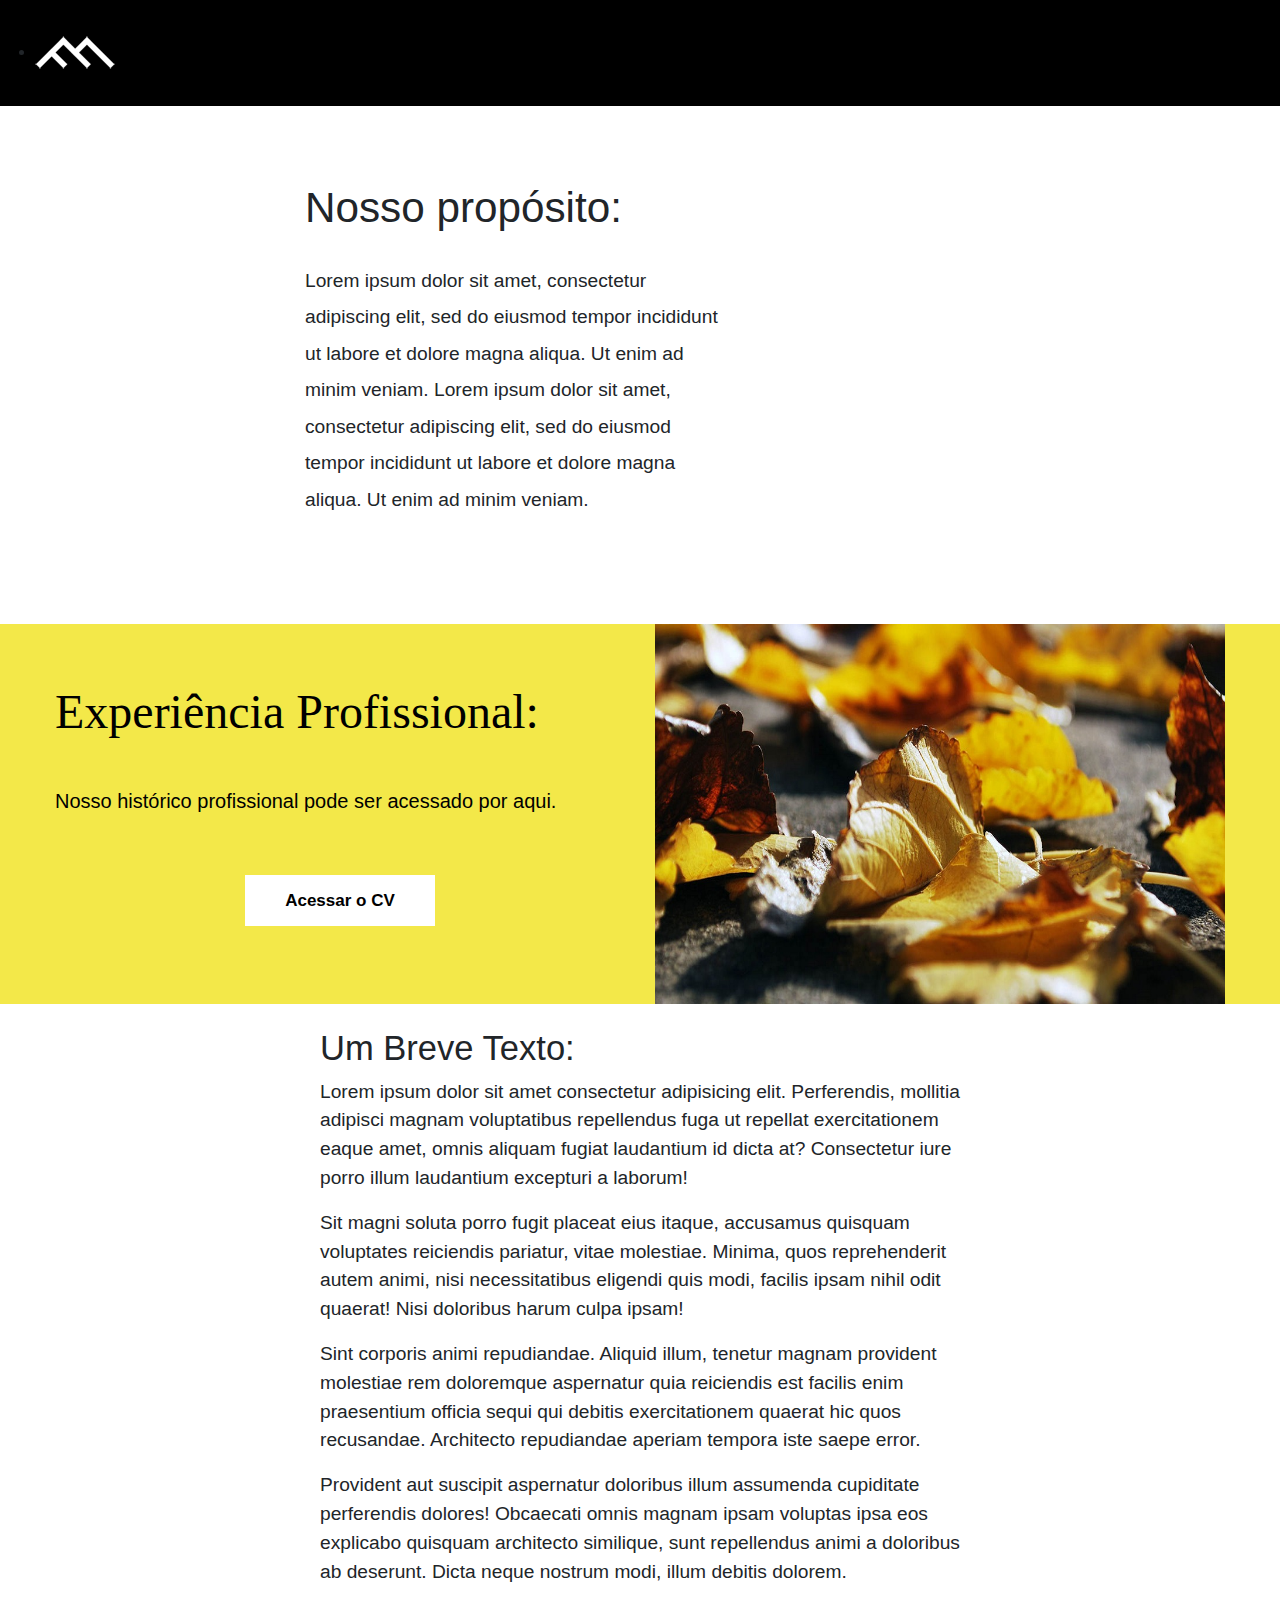
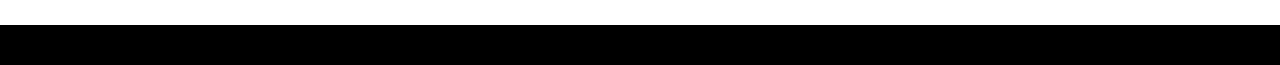
<file: index.html>
<!DOCTYPE html>
    <html lang="pt-BR,en">
    <head>
      <meta charset="utf-8">
      <meta http-equiv="X-UA-Compatible" content="IE=edge">
      <meta name="viewport" content="width=device-width, initial-scale=1">
      <meta name="description" content="Tempo de transição visual aumentado via teclado, para promover a acessibilidade cognitva. Projeto Educacional.">
      <meta name="keywords" content="Educação, Acessibilidade cognitiva, acesso via teclado, Responsividade, front end."> 
      <title>A11y | Education</title>
      <link rel="stylesheet" href="css/bootstrap2.min.css">  
      <link rel="stylesheet" href="css/responsive.css">     
<style>  
.navegation {
        background-color: black;
        padding:2.2em;
    } 
h1{
    font-size:2.2em;
}
h2{
    font-size:1.8em;
}

.container{
  max-width: 50rem;
  margin: 0 auto; 
  padding: 0 5.0rem;
  padding-top:4.0em;
  font-weight: 500;
  font-size: larger;
  line-height: 1.9em;
  
}
.row{
  display: flex;
  justify-content: space-between;

}
.hero_text{
  width: 62%;
} 
.inner-container {
  max-width: 50rem;
  margin: 0 auto;
  padding: 0 5.0rem;
  line-height: 1.5em;
  font-size: larger;
  margin-bottom: 2em;
}
.purpose{
    margin-top: 1.5em;
}
.titlepage {
     text-align: center;
     padding-bottom: 60px;
}

.d_flex {
     display: flex;
     align-items: center;
     flex-wrap: wrap;
}

a,
.btn {
     text-decoration: none !important;
     outline: none !important;
}

.call_action {
     font-size: 17px;
     background-color: #fff;
     color: #000;
     padding: 13px 0px;
     width: 100%;
     max-width: 190px;
     text-align: center;
     display: inline-block;
     transition: ease-in all 0.5s;
}
#btn_call:hover{ 
   color:rgb(202, 101, 6);   
   border-radius: 56px;
   transition: ease-in all 0.5s;
}
.call_action:focus {
     background: #000;
     color: #fff;
     border-radius: 56px;
     transition: ease-in all 1.2s;   /** Tempo maior de resposta com o teclado para contemplar a acessibilidade cognitiva **/ 
}
 
 /** Seção com botão para ação do usuário. Modo de apresentação do CSS para fins didáticos. **/
.btn_box {
     background: #f3e849;
     margin-top: 90px;
     padding: 0 40px;
}

.btn_box figure {
     margin: 0;
}

.btn_box figure img {
     width: 100%;
}

.btn_box h2 {
     color:#000;
     font-size: 3.0em;
     line-height: 1.2em;
     padding-bottom: 0.8em;  
     padding-top:0.6em;
     font-family: 'Baloo Chettan';
     
}
.btn_box p {
     font-size: 20px;
     line-height: 28px;
     color:#000;
     padding-bottom: 2.2em;
     
}
.offer {
     font-size: 100px;
}

.last_section {
        background-color: black;
        padding:20px;
       
}
</style>
</head>
<header>
<nav class="navegation">  
<li><img src="logo.png" alt="montanha"></li>   
</nav>
</header>
<main>
<div class="container">
    <div class="row">
      <div class="hero_text">   
        <h1>Nosso propósito:</h1>
            <p class="purpose">Lorem ipsum dolor sit amet, consectetur adipiscing elit, sed do eiusmod
              tempor incididunt ut labore et dolore magna aliqua. Ut enim ad minim
              veniam. Lorem ipsum dolor sit amet, consectetur adipiscing elit, sed do
              eiusmod tempor incididunt ut labore et dolore magna aliqua. Ut enim ad
              minim veniam.</p>
             </div>                 
         </div>
    </div>
   <body class="main-layout"> 
      <div  class="btn_box">
        <div class="container-fluid">
           <div class="row d_flex">             
              <div class="col-md-6">
                 <div class="btn_box_img">
                    <h2>Experiência Profissional:</h2>
                   <p>Nosso histórico profissional pode ser acessado por aqui.</p>                   
                    <center><a id="btn_call" class="call_action" href="#" role="button"><strong>Acessar o CV</strong></a></center>
                    <br>
                    <br>
                </div>
              </div>
              <div class="col-md-6">
               <div class="btn_box_img">
                  <figure><img src="images/folhas_outono.jpg" alt="folhas amareladas espalhadas no chão."/></figure>
               </div>
            </div>
           </div>
        </div>
     </div>
     <br>
     <article>
     <div class="inner-container">
        <h2>Um Breve Texto:</h2>
          <p>Lorem ipsum dolor sit amet consectetur adipisicing elit. Perferendis, mollitia adipisci magnam voluptatibus repellendus fuga ut repellat exercitationem eaque amet, omnis aliquam fugiat laudantium id dicta at? Consectetur iure porro illum laudantium excepturi a laborum!</p>
          <p>Sit magni soluta porro fugit placeat eius itaque, accusamus quisquam voluptates reiciendis pariatur, vitae molestiae. Minima, quos reprehenderit autem animi, nisi necessitatibus eligendi quis modi, facilis ipsam nihil odit quaerat! Nisi doloribus harum culpa ipsam!</p>
          <p>Sint corporis animi repudiandae. Aliquid illum, tenetur magnam provident molestiae rem doloremque aspernatur quia reiciendis est facilis enim praesentium officia sequi qui debitis exercitationem quaerat hic quos recusandae. Architecto repudiandae aperiam tempora iste saepe error.</p>
          <p>Provident aut suscipit aspernatur doloribus illum assumenda cupiditate perferendis dolores! Obcaecati omnis magnam ipsam voluptas ipsa eos explicabo quisquam architecto similique, sunt repellendus animi a doloribus ab deserunt. Dicta neque nostrum modi, illum debitis dolorem.</p>
        </div>
    </article>
    </main>
     <footer class="last_section">       
      </footer>   
  </body>
</html>
</file>
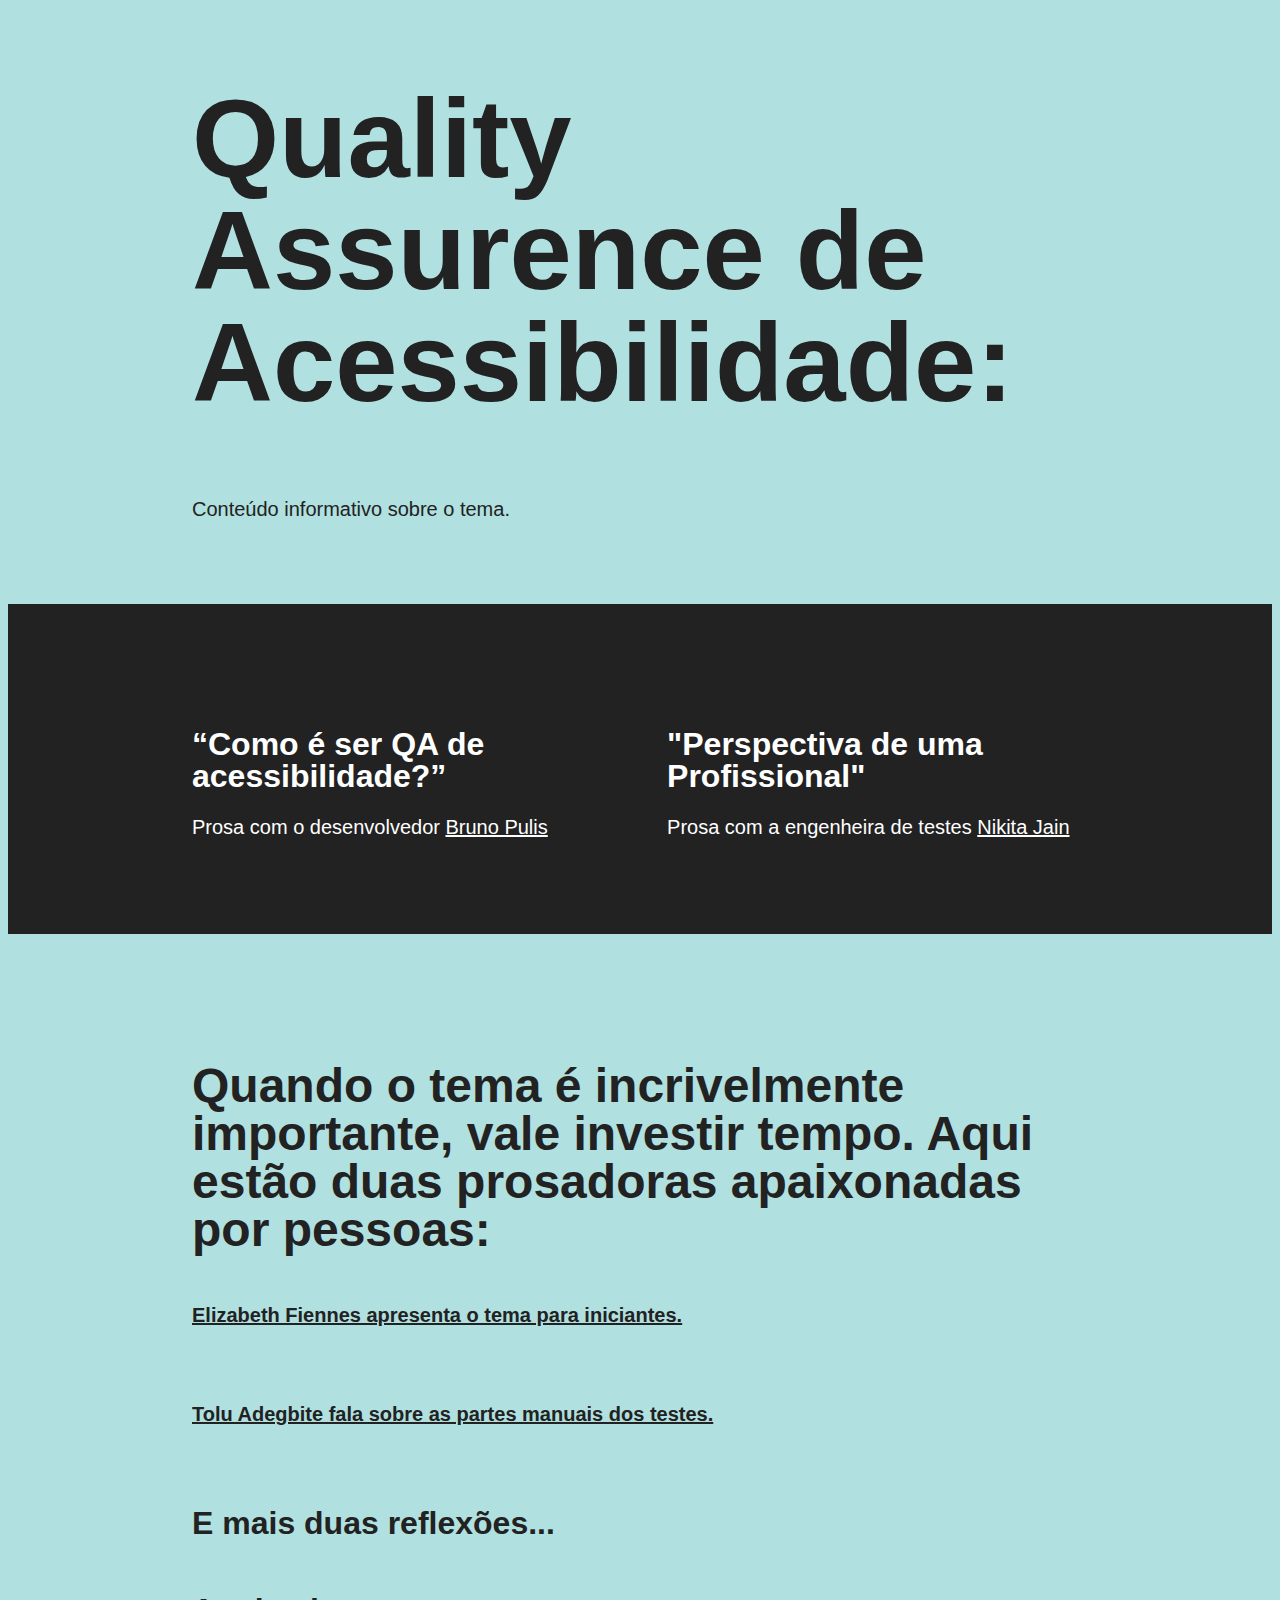
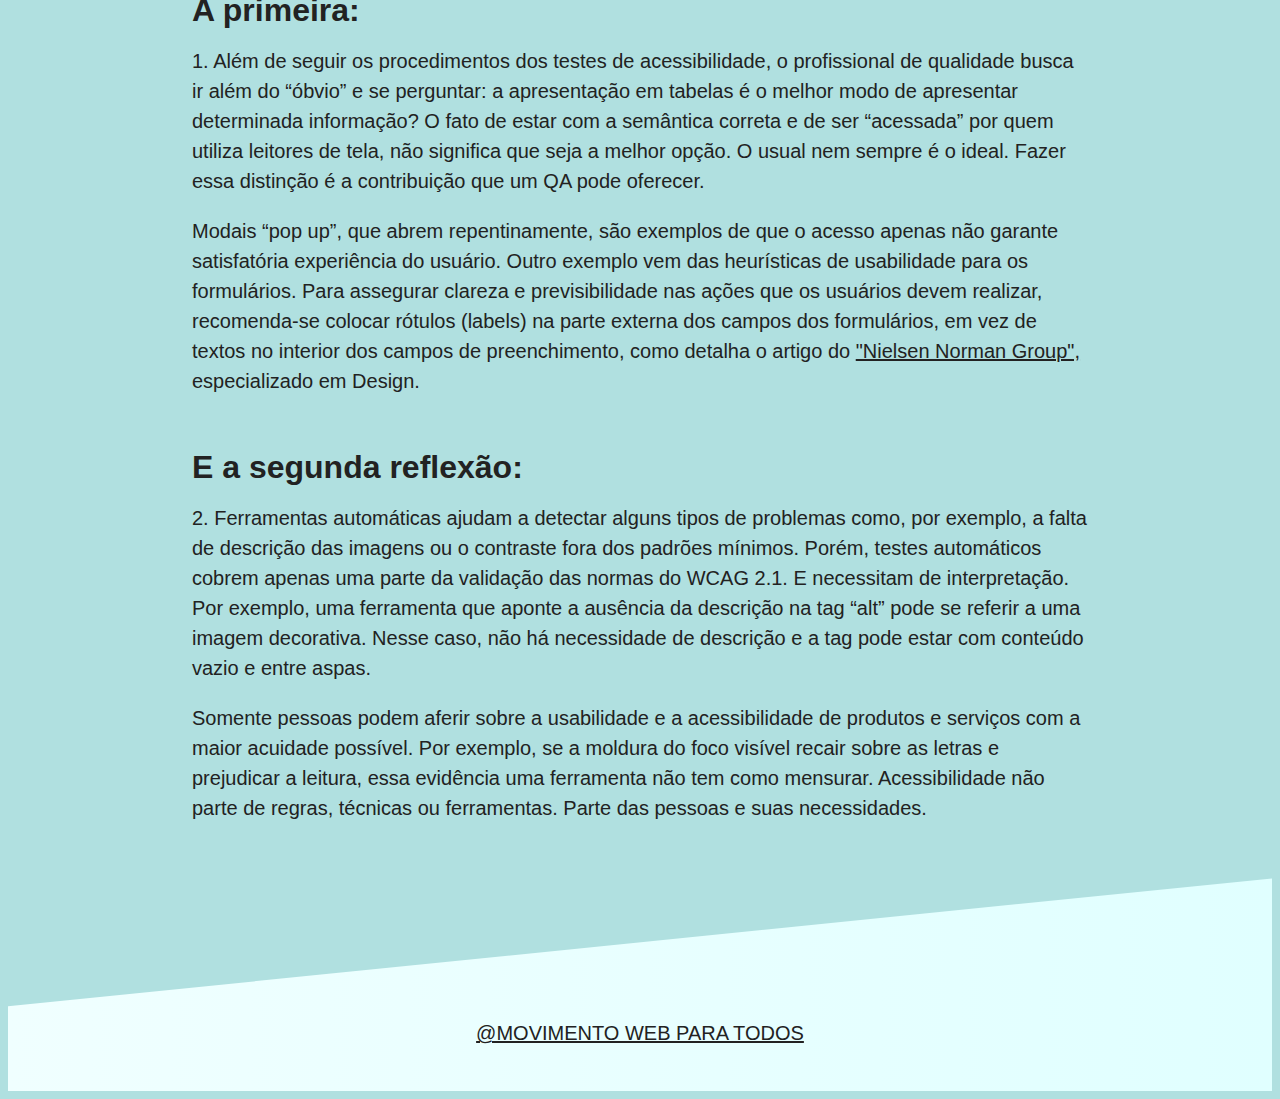
<file: QA_A11Y/index.html>
<!DOCTYPE html>
<html lang="pt-BR, en">
    <meta charset="UTF-8">
    <meta name="description" content="Qualidade de Software voltada para acessibilidade digital. Conteúdos informativos para a comunidade." />
    <meta name="keywords" content="Testes, Acessibildade, Qualidade." >
    <title>Acessibilidade | QA</title>
    <link rel="shortcurt icon" href="favicon.ico" type="image/x-icon">
    <link rel="stylesheet" href="arquivo.css" />
    <head>
    </head>  
    <body>
    <header>
<div class="container">
  <h1>Quality Assurence de Acessibilidade: </h1>
  <p>Conteúdo informativo sobre o tema.</p>
</div>
</header>
<div class="text-center bg-dark">
  <div class="container">
    <div class="row">
      <div>
        <h3>“Como é ser QA de acessibilidade?”</h3>
        <p>Prosa com o desenvolvedor <a href="https://brunopulis.com/blog/como-ser-qa-de-acessibilidade/" target="_blank">Bruno Pulis</a></p>
      </div><br>   
      <div>
        <h3>"Perspectiva de uma Profissional"</h3>
        <p>Prosa com a engenheira de testes <a href="https://www.axelerant.com/blog/a-qa-engineers-perspective-to-accessibility-testing" target="_blank">Nikita Jain</a></p>
      </div>
    </div>
  </div>
</div>
<div class="container">
  <main>
  <h2>Quando o tema é incrivelmente importante, vale investir tempo. Aqui estão duas prosadoras apaixonadas por pessoas:</h2><br>
  <h4><a href="https://www.youtube.com/watch?v=ptJsJ613b88" target="_blank">Elizabeth Fiennes apresenta o tema para iniciantes.</a></h4><br>
  <h4><a href="https://www.youtube.com/watch?v=XhMSbB1LbNA" target="_blank">Tolu Adegbite fala sobre as partes manuais dos testes.</a></h4><br>
  <h3>E mais duas reflexões...</h3><br> 
  <h3>A primeira:</h3>
  <div class="row">  
  </div>
  <p>1.	Além de seguir os procedimentos dos testes de acessibilidade, o profissional de qualidade busca ir além do “óbvio” e se perguntar: a apresentação em tabelas é o melhor modo de apresentar determinada informação? O fato de estar com a semântica correta e de ser “acessada” por quem utiliza leitores de tela, não significa que seja a melhor opção.  O usual nem sempre é o ideal. Fazer essa distinção é a contribuição que um QA pode oferecer. </p>
  <p> Modais “pop up”, que abrem repentinamente, são exemplos de que o acesso apenas não garante satisfatória experiência do usuário. Outro exemplo vem das heurísticas de usabilidade para os formulários. Para assegurar clareza e  previsibilidade nas ações que os usuários devem realizar, recomenda-se colocar rótulos (labels) na parte externa dos campos dos formulários, em vez de textos no interior dos campos de preenchimento, como detalha o artigo do   <a href="https://www.nngroup.com/articles/form-design-placeholders/" target="_blank"> "Nielsen Norman Group", </a>especializado em Design.</p><br>  
  <h3>E a segunda reflexão:</h3>
  <p>2.	Ferramentas automáticas ajudam a detectar alguns tipos de problemas como, por exemplo, a falta de descrição das imagens ou o contraste fora dos padrões mínimos. Porém, testes automáticos cobrem apenas uma parte da validação das normas do WCAG 2.1. E necessitam de interpretação. Por exemplo, uma ferramenta que aponte a ausência da descrição na tag “alt” pode se referir a uma imagem decorativa. Nesse caso, não há necessidade de descrição e a tag pode estar com conteúdo vazio e entre aspas.</p>
  <p>Somente pessoas podem aferir sobre a usabilidade e a acessibilidade de produtos e serviços com a maior acuidade possível. Por exemplo, se a moldura do foco visível recair sobre as letras e prejudicar a leitura, essa evidência uma ferramenta não tem como mensurar. Acessibilidade não parte de regras, técnicas ou ferramentas. Parte das pessoas e suas necessidades. </p><br> 
</div>
</main>
<div vw class="enabled" id="PluginLibras" aria-labelledby="tradutordelibras">
  <div vw-access-button class="active" role="button"></div>
              <div vw-plugin-wrapper>
                <div class="vw-plugin-top-wrapper"></div>
              </div>
              </div>
              <script src="https://vlibras.gov.br/app/vlibras-plugin.js"></script>
              <script>
              new window.VLibras.Widget('https://vlibras.gov.br/app');
              </script>
<footer class="credits" role="contentinfo">
  <p><a href="https://mwpt.com.br/" target="_blank"><b>@Movimento Web para Todos</b></a></p><br>
</footer>
</body>
</html>
<!--Original CSS by Kevin Powell.-->
</file>
<file: css/responsive.css>
@media (min-width: 1200px) and (max-width: 1500px) {}

@media (min-width: 992px) and (max-width: 1199px) {
    .text-img {
        height: 803px;
        border-radius: inherit;
        padding: 229px 20px 0px 50px;
    }
    .two_box h2 {
        font-size: 39px;
    }
    .offer {
        font-size: 65px;
    }
}

@media (min-width: 768px) and (max-width: 991px) {
    .navigation.navbar-dark .navbar-nav .nav-link {
        padding: 0px 7px;
    }
    .text-img {
        height: 803px;
        border-radius: inherit;
        padding: 229px 20px 0px 50px;
    }
    .text-bg {
        padding-top: 166px;
    }
    .text-bg h1 {
        padding-top: 0px;
        font-size: 51px;
        line-height: 70px;
    }
    .text-bg span {
        font-size: 33px;
        line-height: 45px;
    }
    .best_box h4 {
        font-size: 21px;
        line-height: 30px;
    }
    .best_box p {
        font-size: 16px;
        padding-top: 12px;
    }
    .two_box {
        padding: 0 10px;
    }
    .two_box h2 {
        font-size: 27px;
        line-height: 40px;
        padding-bottom: 10px;
    }
    .offer {
        font-size: 42px;
    }
    .testimonial_Carousel .test_box p {
        font-size: 17px;
        line-height: 28px;
    }
    .cont span {
        font-size: 22px;
        line-height: 22px;
    }
    .multi {
        font-size: 36px;
    }
    .cont h3 {
        font-size: 28px;
        line-height: 43px;
    }
    .cont_call h3 {
        font-size: 33px;
        line-height: 47px;
    }
}

@media (min-width: 576px) and (max-width: 767px) {
    .header {
        padding: 15px 30px 10px 30px;
    }
    .mean-container .mean-bar {
        margin-top: 0px;
    }
    .text-bg {
        max-width: inherit;
        float: inherit;
        padding-top: 88px;
    }
    .text-bg h1 {
        font-size: 64px;
    }
    .text-bg span {
        font-size: 37px;
        line-height: 46px;
    }
     .text-img h3 {
        display: none;
    }
    .main_form {
        padding: 50px 20px 0px 20px;
    }
    .two_box h2 {
        font-size: 39px;
        padding-top: 30px;
    }
    .two_box p {
        padding-bottom: 30px
    }
    .cont h3 {
        font-size: 35px;
    }
    .text-img {
        height: auto;
        border-radius: inherit;
        padding: 40px 20px 40px 50px;
    }
    .navigation.navbar {
        float: right;
        display: inherit !important;
        padding: 0;
        width: 100%;
    }
    .navigation .navbar-collapse {
        background: #2bcc91;
        padding: 20px;
        margin-top: 46px;
        position: absolute;
        width: 100%;
        margin-right: 20px;
        z-index: 999;
    }
    .navigation.navbar-dark .navbar-nav .nav-link {
        padding: 10px 0;
        color: #000;
    }
    .navigation.navbar-dark .navbar-toggler {
        border: inherit;
        float: right;
        padding-top: 6px;
    }
    .navigation.navbar-dark .navbar-toggler-icon {
        background: url(../images/menu_icon.png);
        background-repeat: no-repeat;
    }
    .carousel-control-next-icon,
    .carousel-control-prev-icon {
        display: none;
    }
}

@media (max-width: 575px) {
    .header {
        padding: 30px 0px 0px 0px;
    }
    .logo {
        text-align: center !important;
        padding-bottom: 6px;
        float: left;
    }
    .text-bg h1 {
        font-size: 38px;
        line-height: 55px;
    }
    .text-bg span {
        font-size: 35px;
        line-height: 44px;
    }

    .text-img h3 {
        display: none;
    }
    .text-img {
        height: auto;
        border-radius: inherit;
        padding: 40px 20px 40px 50px;
    }
    .titlepage h2 {
        font-size: 40px;
        line-height: 59px;
    }
    .text-bg {
        padding-top: 130px;
    }
    .cont h3 {
        font-size: 30px;
        line-height: 45px;
    }
    .multi {
        font-size: 37px;
    }
    .two_box {
        padding: 0 10px;
    }
    .offer {
        font-size: 50px;
    }
    .main_form {
        padding: 50px 20px 0px 20px;
    }
    .two_box h2 {
        font-size: 24px;
        padding-top: 27px;
        line-height: 31px;
    }
    .two_box p {
        padding-bottom: 30px
    }
    .navigation.navbar {
        float: right;
        display: inherit !important;
        padding: 0;
        width: 100%;
        margin-top: -45px;
    }
    .navigation .navbar-collapse {
        background: #2bcc91;
        padding: 20px;
        margin-top: 46px;
        position: absolute;
        width: 100%;
        margin-right: 20px;
        z-index: 999;
    }
    .navigation.navbar-dark .navbar-nav .nav-link {
        padding: 10px 0;
        color: #000;
    }
    .navigation.navbar-dark .navbar-toggler {
        float: right;
        margin-right: 2px;
        border: inherit;
    }
    .testimonial_box {
        padding: 0px 19px 40px 20px;
    }
    .navigation.navbar-dark .navbar-toggler-icon {
        background: url(../images/menu_icon.png);
        background-repeat: no-repeat;
    }
    .carousel-control-next-icon,
    .carousel-control-prev-icon {
        display: none;
    }
    .cont_call h3 {
        font-size: 35px;
        line-height: 49px;
    }
}
</file>
<file: QA_A11Y/arquivo.css>
h1, h2, h3 {
    font-weight: 900;
    line-height: 1;
  }
  
  h1 {
    font-size: 7rem;
  }
  
  h2 {
    font-size: 3rem;
  }
  
  h3 {
    font-size: 2rem;
  }
  

  p {
    line-height: 1.5;
  }
  
  
  
  *,
  *::before,
  *::after {
    box-sizing: border-box;
  }
  
  :root {  
    --clr-primary: #E0FFFF;
    --clr-secondary: #F0FFFF;
    --clr-accent: #fff;
    --clr-gradient: linear-gradient(-90deg, var(--clr-primary), var(--clr-secondary));
    --ff-title: bungee, sans-serif;
    --ff-body: canada-type-gibson,sans-serif;
    --fw-body: 300;
    --fw-bold: 800;
    --fw-title: 400;
    --fw-number: 800;
  }
  
  img {
    max-width: 100%;
  }
  
  body {
    min-height: 100vh;
    font-family: var(--ff-body);
    font-weight: var(--fw-body);
    font-size: 1.25rem;
    display: flex;
    flex-direction: column;
    justify-content: space-between;
  }
  
  a {
    color: inherit;
  }
  
  a:hover,
  a:focus {
    color: var(--clr-accent);
  }
  
  :focus {
    outline: 5px solid orangered;
    outline-offset: 3px;
  }
  
  .title,
  .credits {
    text-align: center;
    text-transform: uppercase;
    padding: 1em 0 2em;
    margin: 0;
    background: var(--clr-gradient);
    position: relative;
    z-index: 1000;
  }
  
  .title {
    font-size: calc(1rem + 3vw);
    font-family: var(--ff-title);
    font-weight: var(--fw-title);
    color: white;
    text-shadow: 3px 5px 10px rgba(0,0,0, .2);
    clip-path: polygon(0 0, 100% 0%, 100% 60%, 0% 100%);
  }
  
  .title span {
      font-weight: var(--fw-number);
      color: black;
      display: inline-block;
      position: absolute;
      left: 0;
      right: 0;
      font-size: 5em;
      top: -30%;
      z-index: -1;
      opacity: .25
    }
  
  .credits {
    font-family: var(--ff-title);
    width: 100%;
    margin: 0;
    padding: 6em 0 1em;
    clip-path: polygon(0 60%, 100% 0, 100% 100%, 0% 100%);
    color: rgba(black, .7);
  }
  
  .credits p:last-child {
    font-size: 1.1 em;
  } 
  
  .container {
    padding: 0 2rem;
    max-width: 60rem;
    margin: 2rem auto;
  }
  
  h2, h3, p {
    margin: 1em 0 0 0;
  }
  
  .row {
    display: flex;
    gap: .7em;
  }
  
  
  .bg-dark {
    background: #222;
    color: #fff;
    padding: 3em 0;
    margin: 3rem 0;
  }
  
  body {
    color: #222;
    background: #B0E0E0;
  }

  .credits{ 
    --clr-accent: #222;
  }
</file>
<file: css/bootstrap2.min.css>
*/:root{--blue:#007bff;--indigo:#6610f2;--purple:#6f42c1;--pink:#e83e8c;--red:#dc3545;--orange:#fd7e14;--yellow:#ffc107;--green:#28a745;--teal:#20c997;--cyan:#17a2b8;--white:#fff;--gray:#6c757d;--gray-dark:#343a40;--primary:#007bff;--secondary:#6c757d;--success:#28a745;--info:#17a2b8;--warning:#ffc107;--danger:#dc3545;--light:#f8f9fa;--dark:#343a40;--breakpoint-xs:0;--breakpoint-sm:576px;--breakpoint-md:768px;--breakpoint-lg:992px;--breakpoint-xl:1200px;--font-family-sans-serif:-apple-system,BlinkMacSystemFont,"Segoe UI",Roboto,"Helvetica Neue",Arial,sans-serif,"Apple Color Emoji","Segoe UI Emoji","Segoe UI Symbol";--font-family-monospace:SFMono-Regular,Menlo,Monaco,Consolas,"Liberation Mono","Courier New",monospace}*,::after,::before{box-sizing:border-box}html{font-family:sans-serif;line-height:1.15;-webkit-text-size-adjust:100%;-ms-text-size-adjust:100%;-ms-overflow-style:scrollbar;-webkit-tap-highlight-color:transparent}@-ms-viewport{width:device-width}article,aside,dialog,figcaption,figure,footer,header,hgroup,main,nav,section{display:block}body{margin:0;font-family:-apple-system,BlinkMacSystemFont,"Segoe UI",Roboto,"Helvetica Neue",Arial,sans-serif,"Apple Color Emoji","Segoe UI Emoji","Segoe UI Symbol";font-size:1rem;font-weight:400;line-height:1.5;color:#212529;text-align:left;background-color:#fff}[tabindex="-1"]:focus{outline:0!important}hr{box-sizing:content-box;height:0;overflow:visible}h1,h2,h3,h4,h5,h6{margin-top:0;margin-bottom:.5rem}p{margin-top:0;margin-bottom:1rem}abbr[data-original-title],abbr[title]{text-decoration:underline;-webkit-text-decoration:underline dotted;text-decoration:underline dotted;cursor:help;border-bottom:0}address{margin-bottom:1rem;font-style:normal;line-height:inherit}dl,ol,ul{margin-top:0;margin-bottom:1rem}ol ol,ol ul,ul ol,ul ul{margin-bottom:0}dt{font-weight:700}dd{margin-bottom:.5rem;margin-left:0}blockquote{margin:0 0 1rem}dfn{font-style:italic}b,strong{font-weight:bolder}small{font-size:80%}sub,sup{position:relative;font-size:75%;line-height:0;vertical-align:baseline}sub{bottom:-.25em}sup{top:-.5em}a{color:#007bff;text-decoration:none;background-color:transparent;-webkit-text-decoration-skip:objects}a:hover{color:#0056b3;text-decoration:underline}a:not([href]):not([tabindex]){color:inherit;text-decoration:none}a:not([href]):not([tabindex]):focus,a:not([href]):not([tabindex]):hover{color:inherit;text-decoration:none}a:not([href]):not([tabindex]):focus{outline:0}code,kbd,pre,samp{font-family:monospace,monospace;font-size:1em}pre{margin-top:0;margin-bottom:1rem;overflow:auto;-ms-overflow-style:scrollbar}figure{margin:0 0 1rem}img{vertical-align:middle;border-style:none}svg:not(:root){overflow:hidden}table{border-collapse:collapse}caption{padding-top:.75rem;padding-bottom:.75rem;color:#6c757d;text-align:left;caption-side:bottom}th{text-align:inherit}label{display:inline-block;margin-bottom:.5rem}button{border-radius:0}button:focus{outline:1px dotted;outline:5px auto -webkit-focus-ring-color}button,input,optgroup,select,textarea{margin:0;font-family:inherit;font-size:inherit;line-height:inherit}button,input{overflow:visible}button,select{text-transform:none}[type=reset],[type=submit],button,html [type=button]{-webkit-appearance:button}[type=button]::-moz-focus-inner,[type=reset]::-moz-focus-inner,[type=submit]::-moz-focus-inner,button::-moz-focus-inner{padding:0;border-style:none}input[type=checkbox],input[type=radio]{box-sizing:border-box;padding:0}input[type=date],input[type=datetime-local],input[type=month],input[type=time]{-webkit-appearance:listbox}textarea{overflow:auto;resize:vertical}fieldset{min-width:0;padding:0;margin:0;border:0}legend{display:block;width:100%;max-width:100%;padding:0;margin-bottom:.5rem;font-size:1.5rem;line-height:inherit;color:inherit;white-space:normal}progress{vertical-align:baseline}[type=number]::-webkit-inner-spin-button,[type=number]::-webkit-outer-spin-button{height:auto}[type=search]{outline-offset:-2px;-webkit-appearance:none}[type=search]::-webkit-search-cancel-button,[type=search]::-webkit-search-decoration{-webkit-appearance:none}::-webkit-file-upload-button{font:inherit;-webkit-appearance:button}output{display:inline-block}summary{display:list-item;cursor:pointer}template{display:none}[hidden]{display:none!important}.h1,.h2,.h3,.h4,.h5,.h6,h1,h2,h3,h4,h5,h6{margin-bottom:.5rem;font-family:inherit;font-weight:500;line-height:1.2;color:inherit}.h1,h1{font-size:2.5rem}.h2,h2{font-size:2rem}.h3,h3{font-size:1.75rem}.h4,h4{font-size:1.5rem}.h5,h5{font-size:1.25rem}.h6,h6{font-size:1rem}.lead{font-size:1.25rem;font-weight:300}.display-1{font-size:6rem;font-weight:300;line-height:1.2}.display-2{font-size:5.5rem;font-weight:300;line-height:1.2}.display-3{font-size:4.5rem;font-weight:300;line-height:1.2}.display-4{font-size:3.5rem;font-weight:300;line-height:1.2}hr{margin-top:1rem;margin-bottom:1rem;border:0;border-top:1px solid rgba(0,0,0,.1)}.small,small{font-size:80%;font-weight:400}.mark,mark{padding:.2em;background-color:#fcf8e3}.list-unstyled{padding-left:0;list-style:none}.list-inline{padding-left:0;list-style:none}.list-inline-item{display:inline-block}.list-inline-item:not(:last-child){margin-right:.5rem}.initialism{font-size:90%;text-transform:uppercase}.blockquote{margin-bottom:1rem;font-size:1.25rem}.blockquote-footer{display:block;font-size:80%;color:#6c757d}.blockquote-footer::before{content:"\2014 \00A0"}.img-fluid{max-width:100%;height:auto}.img-thumbnail{padding:.25rem;background-color:#fff;border:1px solid #dee2e6;border-radius:.25rem;max-width:100%;height:auto}.figure{display:inline-block}.figure-img{margin-bottom:.5rem;line-height:1}.figure-caption{font-size:90%;color:#6c757d}code,kbd,pre,samp{font-family:SFMono-Regular,Menlo,Monaco,Consolas,"Liberation Mono","Courier New",monospace}code{font-size:87.5%;color:#e83e8c;word-break:break-word}a>code{color:inherit}kbd{padding:.2rem .4rem;font-size:87.5%;color:#fff;background-color:#212529;border-radius:.2rem}kbd kbd{padding:0;font-size:100%;font-weight:700}pre{display:block;font-size:87.5%;color:#212529}pre code{font-size:inherit;color:inherit;word-break:normal}.pre-scrollable{max-height:340px;overflow-y:scroll}.container{width:100%;padding-right:15px;padding-left:15px;margin-right:auto;margin-left:auto}@media (min-width:576px){.container{max-width:540px}}@media (min-width:768px){.container{max-width:720px}}@media (min-width:992px){.container{max-width:960px}}@media (min-width:1200px){.container{max-width:1140px}}.container-fluid{width:100%;padding-right:15px;padding-left:15px;margin-right:auto;margin-left:auto}.row{display:-ms-flexbox;display:flex;-ms-flex-wrap:wrap;flex-wrap:wrap;margin-right:-15px;margin-left:-15px}.no-gutters{margin-right:0;margin-left:0}.no-gutters>.col,.no-gutters>[class*=col-]{padding-right:0;padding-left:0}.col,.col-1,.col-10,.col-11,.col-12,.col-2,.col-3,.col-4,.col-5,.col-6,.col-7,.col-8,.col-9,.col-auto,.col-lg,.col-lg-1,.col-lg-10,.col-lg-11,.col-lg-12,.col-lg-2,.col-lg-3,.col-lg-4,.col-lg-5,.col-lg-6,.col-lg-7,.col-lg-8,.col-lg-9,.col-lg-auto,.col-md,.col-md-1,.col-md-10,.col-md-11,.col-md-12,.col-md-2,.col-md-3,.col-md-4,.col-md-5,.col-md-6,.col-md-7,.col-md-8,.col-md-9,.col-md-auto,.col-sm,.col-sm-1,.col-sm-10,.col-sm-11,.col-sm-12,.col-sm-2,.col-sm-3,.col-sm-4,.col-sm-5,.col-sm-6,.col-sm-7,.col-sm-8,.col-sm-9,.col-sm-auto,.col-xl,.col-xl-1,.col-xl-10,.col-xl-11,.col-xl-12,.col-xl-2,.col-xl-3,.col-xl-4,.col-xl-5,.col-xl-6,.col-xl-7,.col-xl-8,.col-xl-9,.col-xl-auto{position:relative;width:100%;min-height:1px;padding-right:15px;padding-left:15px}.col{-ms-flex-preferred-size:0;flex-basis:0;-ms-flex-positive:1;flex-grow:1;max-width:100%}.col-auto{-ms-flex:0 0 auto;flex:0 0 auto;width:auto;max-width:none}.col-1{-ms-flex:0 0 8.333333%;flex:0 0 8.333333%;max-width:8.333333%}.col-2{-ms-flex:0 0 16.666667%;flex:0 0 16.666667%;max-width:16.666667%}.col-3{-ms-flex:0 0 25%;flex:0 0 25%;max-width:25%}.col-4{-ms-flex:0 0 33.333333%;flex:0 0 33.333333%;max-width:33.333333%}.col-5{-ms-flex:0 0 41.666667%;flex:0 0 41.666667%;max-width:41.666667%}.col-6{-ms-flex:0 0 50%;flex:0 0 50%;max-width:50%}.col-7{-ms-flex:0 0 58.333333%;flex:0 0 58.333333%;max-width:58.333333%}.col-8{-ms-flex:0 0 66.666667%;flex:0 0 66.666667%;max-width:66.666667%}.col-9{-ms-flex:0 0 75%;flex:0 0 75%;max-width:75%}.col-10{-ms-flex:0 0 83.333333%;flex:0 0 83.333333%;max-width:83.333333%}.col-11{-ms-flex:0 0 91.666667%;flex:0 0 91.666667%;max-width:91.666667%}.col-12{-ms-flex:0 0 100%;flex:0 0 100%;max-width:100%}.order-first{-ms-flex-order:-1;order:-1}.order-last{-ms-flex-order:13;order:13}.order-0{-ms-flex-order:0;order:0}.order-1{-ms-flex-order:1;order:1}.order-2{-ms-flex-order:2;order:2}.order-3{-ms-flex-order:3;order:3}.order-4{-ms-flex-order:4;order:4}.order-5{-ms-flex-order:5;order:5}.order-6{-ms-flex-order:6;order:6}.order-7{-ms-flex-order:7;order:7}.order-8{-ms-flex-order:8;order:8}.order-9{-ms-flex-order:9;order:9}.order-10{-ms-flex-order:10;order:10}.order-11{-ms-flex-order:11;order:11}.order-12{-ms-flex-order:12;order:12}.offset-1{margin-left:8.333333%}.offset-2{margin-left:16.666667%}.offset-3{margin-left:25%}.offset-4{margin-left:33.333333%}.offset-5{margin-left:41.666667%}.offset-6{margin-left:50%}.offset-7{margin-left:58.333333%}.offset-8{margin-left:66.666667%}.offset-9{margin-left:75%}.offset-10{margin-left:83.333333%}.offset-11{margin-left:91.666667%}@media (min-width:576px){.col-sm{-ms-flex-preferred-size:0;flex-basis:0;-ms-flex-positive:1;flex-grow:1;max-width:100%}.col-sm-auto{-ms-flex:0 0 auto;flex:0 0 auto;width:auto;max-width:none}.col-sm-1{-ms-flex:0 0 8.333333%;flex:0 0 8.333333%;max-width:8.333333%}.col-sm-2{-ms-flex:0 0 16.666667%;flex:0 0 16.666667%;max-width:16.666667%}.col-sm-3{-ms-flex:0 0 25%;flex:0 0 25%;max-width:25%}.col-sm-4{-ms-flex:0 0 33.333333%;flex:0 0 33.333333%;max-width:33.333333%}.col-sm-5{-ms-flex:0 0 41.666667%;flex:0 0 41.666667%;max-width:41.666667%}.col-sm-6{-ms-flex:0 0 50%;flex:0 0 50%;max-width:50%}.col-sm-7{-ms-flex:0 0 58.333333%;flex:0 0 58.333333%;max-width:58.333333%}.col-sm-8{-ms-flex:0 0 66.666667%;flex:0 0 66.666667%;max-width:66.666667%}.col-sm-9{-ms-flex:0 0 75%;flex:0 0 75%;max-width:75%}.col-sm-10{-ms-flex:0 0 83.333333%;flex:0 0 83.333333%;max-width:83.333333%}.col-sm-11{-ms-flex:0 0 91.666667%;flex:0 0 91.666667%;max-width:91.666667%}.col-sm-12{-ms-flex:0 0 100%;flex:0 0 100%;max-width:100%}.order-sm-first{-ms-flex-order:-1;order:-1}.order-sm-last{-ms-flex-order:13;order:13}.order-sm-0{-ms-flex-order:0;order:0}.order-sm-1{-ms-flex-order:1;order:1}.order-sm-2{-ms-flex-order:2;order:2}.order-sm-3{-ms-flex-order:3;order:3}.order-sm-4{-ms-flex-order:4;order:4}.order-sm-5{-ms-flex-order:5;order:5}.order-sm-6{-ms-flex-order:6;order:6}.order-sm-7{-ms-flex-order:7;order:7}.order-sm-8{-ms-flex-order:8;order:8}.order-sm-9{-ms-flex-order:9;order:9}.order-sm-10{-ms-flex-order:10;order:10}.order-sm-11{-ms-flex-order:11;order:11}.order-sm-12{-ms-flex-order:12;order:12}.offset-sm-0{margin-left:0}.offset-sm-1{margin-left:8.333333%}.offset-sm-2{margin-left:16.666667%}.offset-sm-3{margin-left:25%}.offset-sm-4{margin-left:33.333333%}.offset-sm-5{margin-left:41.666667%}.offset-sm-6{margin-left:50%}.offset-sm-7{margin-left:58.333333%}.offset-sm-8{margin-left:66.666667%}.offset-sm-9{margin-left:75%}.offset-sm-10{margin-left:83.333333%}.offset-sm-11{margin-left:91.666667%}}@media (min-width:768px){.col-md{-ms-flex-preferred-size:0;flex-basis:0;-ms-flex-positive:1;flex-grow:1;max-width:100%}.col-md-auto{-ms-flex:0 0 auto;flex:0 0 auto;width:auto;max-width:none}.col-md-1{-ms-flex:0 0 8.333333%;flex:0 0 8.333333%;max-width:8.333333%}.col-md-2{-ms-flex:0 0 16.666667%;flex:0 0 16.666667%;max-width:16.666667%}.col-md-3{-ms-flex:0 0 25%;flex:0 0 25%;max-width:25%}.col-md-4{-ms-flex:0 0 33.333333%;flex:0 0 33.333333%;max-width:33.333333%}.col-md-5{-ms-flex:0 0 41.666667%;flex:0 0 41.666667%;max-width:41.666667%}.col-md-6{-ms-flex:0 0 50%;flex:0 0 50%;max-width:50%}.col-md-7{-ms-flex:0 0 58.333333%;flex:0 0 58.333333%;max-width:58.333333%}.col-md-8{-ms-flex:0 0 66.666667%;flex:0 0 66.666667%;max-width:66.666667%}.col-md-9{-ms-flex:0 0 75%;flex:0 0 75%;max-width:75%}.col-md-10{-ms-flex:0 0 83.333333%;flex:0 0 83.333333%;max-width:83.333333%}.col-md-11{-ms-flex:0 0 91.666667%;flex:0 0 91.666667%;max-width:91.666667%}.col-md-12{-ms-flex:0 0 100%;flex:0 0 100%;max-width:100%}.order-md-first{-ms-flex-order:-1;order:-1}.order-md-last{-ms-flex-order:13;order:13}.order-md-0{-ms-flex-order:0;order:0}.order-md-1{-ms-flex-order:1;order:1}.order-md-2{-ms-flex-order:2;order:2}.order-md-3{-ms-flex-order:3;order:3}.order-md-4{-ms-flex-order:4;order:4}.order-md-5{-ms-flex-order:5;order:5}.order-md-6{-ms-flex-order:6;order:6}.order-md-7{-ms-flex-order:7;order:7}.order-md-8{-ms-flex-order:8;order:8}.order-md-9{-ms-flex-order:9;order:9}.order-md-10{-ms-flex-order:10;order:10}.order-md-11{-ms-flex-order:11;order:11}.order-md-12{-ms-flex-order:12;order:12}.offset-md-0{margin-left:0}.offset-md-1{margin-left:8.333333%}.offset-md-2{margin-left:16.666667%}.offset-md-3{margin-left:25%}.offset-md-4{margin-left:33.333333%}.offset-md-5{margin-left:41.666667%}.offset-md-6{margin-left:50%}.offset-md-7{margin-left:58.333333%}.offset-md-8{margin-left:66.666667%}.offset-md-9{margin-left:75%}.offset-md-10{margin-left:83.333333%}.offset-md-11{margin-left:91.666667%}}@media (min-width:992px){.col-lg{-ms-flex-preferred-size:0;flex-basis:0;-ms-flex-positive:1;flex-grow:1;max-width:100%}.col-lg-auto{-ms-flex:0 0 auto;flex:0 0 auto;width:auto;max-width:none}.col-lg-1{-ms-flex:0 0 8.333333%;flex:0 0 8.333333%;max-width:8.333333%}.col-lg-2{-ms-flex:0 0 16.666667%;flex:0 0 16.666667%;max-width:16.666667%}.col-lg-3{-ms-flex:0 0 25%;flex:0 0 25%;max-width:25%}.col-lg-4{-ms-flex:0 0 33.333333%;flex:0 0 33.333333%;max-width:33.333333%}.col-lg-5{-ms-flex:0 0 41.666667%;flex:0 0 41.666667%;max-width:41.666667%}.col-lg-6{-ms-flex:0 0 50%;flex:0 0 50%;max-width:50%}.col-lg-7{-ms-flex:0 0 58.333333%;flex:0 0 58.333333%;max-width:58.333333%}.col-lg-8{-ms-flex:0 0 66.666667%;flex:0 0 66.666667%;max-width:66.666667%}.col-lg-9{-ms-flex:0 0 75%;flex:0 0 75%;max-width:75%}.col-lg-10{-ms-flex:0 0 83.333333%;flex:0 0 83.333333%;max-width:83.333333%}.col-lg-11{-ms-flex:0 0 91.666667%;flex:0 0 91.666667%;max-width:91.666667%}.col-lg-12{-ms-flex:0 0 100%;flex:0 0 100%;max-width:100%}.order-lg-first{-ms-flex-order:-1;order:-1}.order-lg-last{-ms-flex-order:13;order:13}.order-lg-0{-ms-flex-order:0;order:0}.order-lg-1{-ms-flex-order:1;order:1}.order-lg-2{-ms-flex-order:2;order:2}.order-lg-3{-ms-flex-order:3;order:3}.order-lg-4{-ms-flex-order:4;order:4}.order-lg-5{-ms-flex-order:5;order:5}.order-lg-6{-ms-flex-order:6;order:6}.order-lg-7{-ms-flex-order:7;order:7}.order-lg-8{-ms-flex-order:8;order:8}.order-lg-9{-ms-flex-order:9;order:9}.order-lg-10{-ms-flex-order:10;order:10}.order-lg-11{-ms-flex-order:11;order:11}.order-lg-12{-ms-flex-order:12;order:12}.offset-lg-0{margin-left:0}.offset-lg-1{margin-left:8.333333%}.offset-lg-2{margin-left:16.666667%}.offset-lg-3{margin-left:25%}.offset-lg-4{margin-left:33.333333%}.offset-lg-5{margin-left:41.666667%}.offset-lg-6{margin-left:50%}.offset-lg-7{margin-left:58.333333%}.offset-lg-8{margin-left:66.666667%}.offset-lg-9{margin-left:75%}.offset-lg-10{margin-left:83.333333%}.offset-lg-11{margin-left:91.666667%}}@media (min-width:1200px){.col-xl{-ms-flex-preferred-size:0;flex-basis:0;-ms-flex-positive:1;flex-grow:1;max-width:100%}.col-xl-auto{-ms-flex:0 0 auto;flex:0 0 auto;width:auto;max-width:none}.col-xl-1{-ms-flex:0 0 8.333333%;flex:0 0 8.333333%;max-width:8.333333%}.col-xl-2{-ms-flex:0 0 16.666667%;flex:0 0 16.666667%;max-width:16.666667%}.col-xl-3{-ms-flex:0 0 25%;flex:0 0 25%;max-width:25%}.col-xl-4{-ms-flex:0 0 33.333333%;flex:0 0 33.333333%;max-width:33.333333%}.col-xl-5{-ms-flex:0 0 41.666667%;flex:0 0 41.666667%;max-width:41.666667%}.col-xl-6{-ms-flex:0 0 50%;flex:0 0 50%;max-width:50%}.col-xl-7{-ms-flex:0 0 58.333333%;flex:0 0 58.333333%;max-width:58.333333%}.col-xl-8{-ms-flex:0 0 66.666667%;flex:0 0 66.666667%;max-width:66.666667%}.col-xl-9{-ms-flex:0 0 75%;flex:0 0 75%;max-width:75%}.col-xl-10{-ms-flex:0 0 83.333333%;flex:0 0 83.333333%;max-width:83.333333%}.col-xl-11{-ms-flex:0 0 91.666667%;flex:0 0 91.666667%;max-width:91.666667%}.col-xl-12{-ms-flex:0 0 100%;flex:0 0 100%;max-width:100%}.order-xl-first{-ms-flex-order:-1;order:-1}.order-xl-last{-ms-flex-order:13;order:13}.order-xl-0{-ms-flex-order:0;order:0}.order-xl-1{-ms-flex-order:1;order:1}.order-xl-2{-ms-flex-order:2;order:2}.order-xl-3{-ms-flex-order:3;order:3}.order-xl-4{-ms-flex-order:4;order:4}.order-xl-5{-ms-flex-order:5;order:5}.order-xl-6{-ms-flex-order:6;order:6}.order-xl-7{-ms-flex-order:7;order:7}.order-xl-8{-ms-flex-order:8;order:8}.order-xl-9{-ms-flex-order:9;order:9}.order-xl-10{-ms-flex-order:10;order:10}.order-xl-11{-ms-flex-order:11;order:11}.order-xl-12{-ms-flex-order:12;order:12}.offset-xl-0{margin-left:0}.offset-xl-1{margin-left:8.333333%}.offset-xl-2{margin-left:16.666667%}.offset-xl-3{margin-left:25%}.offset-xl-4{margin-left:33.333333%}.offset-xl-5{margin-left:41.666667%}.offset-xl-6{margin-left:50%}.offset-xl-7{margin-left:58.333333%}.offset-xl-8{margin-left:66.666667%}.offset-xl-9{margin-left:75%}.offset-xl-10{margin-left:83.333333%}.offset-xl-11{margin-left:91.666667%}}.table{width:100%;max-width:100%;margin-bottom:1rem;background-color:transparent}.table td,.table th{padding:.75rem;vertical-align:top;border-top:1px solid #dee2e6}.table thead th{vertical-align:bottom;border-bottom:2px solid #dee2e6}.table tbody+tbody{border-top:2px solid #dee2e6}.table .table{background-color:#fff}.table-sm td,.table-sm th{padding:.3rem}.table-bordered{border:1px solid #dee2e6}.table-bordered td,.table-bordered th{border:1px solid #dee2e6}.table-bordered thead td,.table-bordered thead th{border-bottom-width:2px}.table-borderless tbody+tbody,.table-borderless td,.table-borderless th,.table-borderless thead th{border:0}.table-striped tbody tr:nth-of-type(odd){background-color:rgba(0,0,0,.05)}.table-hover tbody tr:hover{background-color:rgba(0,0,0,.075)}.table-primary,.table-primary>td,.table-primary>th{background-color:#b8daff}.table-hover .table-primary:hover{background-color:#9fcdff}.table-hover .table-primary:hover>td,.table-hover .table-primary:hover>th{background-color:#9fcdff}.table-secondary,.table-secondary>td,.table-secondary>th{background-color:#d6d8db}.table-hover .table-secondary:hover{background-color:#c8cbcf}.table-hover .table-secondary:hover>td,.table-hover .table-secondary:hover>th{background-color:#c8cbcf}.table-success,.table-success>td,.table-success>th{background-color:#c3e6cb}.table-hover .table-success:hover{background-color:#b1dfbb}.table-hover .table-success:hover>td,.table-hover .table-success:hover>th{background-color:#b1dfbb}.table-info,.table-info>td,.table-info>th{background-color:#bee5eb}.table-hover .table-info:hover{background-color:#abdde5}.table-hover .table-info:hover>td,.table-hover .table-info:hover>th{background-color:#abdde5}.table-warning,.table-warning>td,.table-warning>th{background-color:#ffeeba}.table-hover .table-warning:hover{background-color:#ffe8a1}.table-hover .table-warning:hover>td,.table-hover .table-warning:hover>th{background-color:#ffe8a1}.table-danger,.table-danger>td,.table-danger>th{background-color:#f5c6cb}.table-hover .table-danger:hover{background-color:#f1b0b7}.table-hover .table-danger:hover>td,.table-hover .table-danger:hover>th{background-color:#f1b0b7}.table-light,.table-light>td,.table-light>th{background-color:#fdfdfe}.table-hover .table-light:hover{background-color:#ececf6}.table-hover .table-light:hover>td,.table-hover .table-light:hover>th{background-color:#ececf6}.table-dark,.table-dark>td,.table-dark>th{background-color:#c6c8ca}.table-hover .table-dark:hover{background-color:#b9bbbe}.table-hover .table-dark:hover>td,.table-hover .table-dark:hover>th{background-color:#b9bbbe}.table-active,.table-active>td,.table-active>th{background-color:rgba(0,0,0,.075)}.table-hover .table-active:hover{background-color:rgba(0,0,0,.075)}.table-hover .table-active:hover>td,.table-hover .table-active:hover>th{background-color:rgba(0,0,0,.075)}.table .thead-dark th{color:#fff;background-color:#212529;border-color:#32383e}.table .thead-light th{color:#495057;background-color:#e9ecef;border-color:#dee2e6}.table-dark{color:#fff;background-color:#212529}.table-dark td,.table-dark th,.table-dark thead th{border-color:#32383e}.table-dark.table-bordered{border:0}.table-dark.table-striped tbody tr:nth-of-type(odd){background-color:rgba(255,255,255,.05)}.table-dark.table-hover tbody tr:hover{background-color:rgba(255,255,255,.075)}@media (max-width:575.98px){.table-responsive-sm{display:block;width:100%;overflow-x:auto;-webkit-overflow-scrolling:touch;-ms-overflow-style:-ms-autohiding-scrollbar}.table-responsive-sm>.table-bordered{border:0}}@media (max-width:767.98px){.table-responsive-md{display:block;width:100%;overflow-x:auto;-webkit-overflow-scrolling:touch;-ms-overflow-style:-ms-autohiding-scrollbar}.table-responsive-md>.table-bordered{border:0}}@media (max-width:991.98px){.table-responsive-lg{display:block;width:100%;overflow-x:auto;-webkit-overflow-scrolling:touch;-ms-overflow-style:-ms-autohiding-scrollbar}.table-responsive-lg>.table-bordered{border:0}}@media (max-width:1199.98px){.table-responsive-xl{display:block;width:100%;overflow-x:auto;-webkit-overflow-scrolling:touch;-ms-overflow-style:-ms-autohiding-scrollbar}.table-responsive-xl>.table-bordered{border:0}}.table-responsive{display:block;width:100%;overflow-x:auto;-webkit-overflow-scrolling:touch;-ms-overflow-style:-ms-autohiding-scrollbar}.table-responsive>.table-bordered{border:0}.form-control{display:block;width:100%;padding:.375rem .75rem;font-size:1rem;line-height:1.5;color:#495057;background-color:#fff;background-clip:padding-box;border:1px solid #ced4da;border-radius:.25rem;transition:border-color .15s ease-in-out,box-shadow .15s ease-in-out}@media screen and (prefers-reduced-motion:reduce){.form-control{transition:none}}.form-control::-ms-expand{background-color:transparent;border:0}.form-control:focus{color:#495057;background-color:#fff;border-color:#80bdff;outline:0;box-shadow:0 0 0 .2rem rgba(0,123,255,.25)}.form-control::-webkit-input-placeholder{color:#6c757d;opacity:1}.form-control::-moz-placeholder{color:#6c757d;opacity:1}.form-control:-ms-input-placeholder{color:#6c757d;opacity:1}.form-control::-ms-input-placeholder{color:#6c757d;opacity:1}.form-control::placeholder{color:#6c757d;opacity:1}.form-control:disabled,.form-control[readonly]{background-color:#e9ecef;opacity:1}select.form-control:not([size]):not([multiple]){height:calc(2.25rem + 2px)}select.form-control:focus::-ms-value{color:#495057;background-color:#fff}.form-control-file,.form-control-range{display:block;width:100%}.col-form-label{padding-top:calc(.375rem + 1px);padding-bottom:calc(.375rem + 1px);margin-bottom:0;font-size:inherit;line-height:1.5}.col-form-label-lg{padding-top:calc(.5rem + 1px);padding-bottom:calc(.5rem + 1px);font-size:1.25rem;line-height:1.5}.col-form-label-sm{padding-top:calc(.25rem + 1px);padding-bottom:calc(.25rem + 1px);font-size:.875rem;line-height:1.5}.form-control-plaintext{display:block;width:100%;padding-top:.375rem;padding-bottom:.375rem;margin-bottom:0;line-height:1.5;color:#212529;background-color:transparent;border:solid transparent;border-width:1px 0}.form-control-plaintext.form-control-lg,.form-control-plaintext.form-control-sm,.input-group-lg>.form-control-plaintext.form-control,.input-group-lg>.input-group-append>.form-control-plaintext.btn,.input-group-lg>.input-group-append>.form-control-plaintext.input-group-text,.input-group-lg>.input-group-prepend>.form-control-plaintext.btn,.input-group-lg>.input-group-prepend>.form-control-plaintext.input-group-text,.input-group-sm>.form-control-plaintext.form-control,.input-group-sm>.input-group-append>.form-control-plaintext.btn,.input-group-sm>.input-group-append>.form-control-plaintext.input-group-text,.input-group-sm>.input-group-prepend>.form-control-plaintext.btn,.input-group-sm>.input-group-prepend>.form-control-plaintext.input-group-text{padding-right:0;padding-left:0}.form-control-sm,.input-group-sm>.form-control,.input-group-sm>.input-group-append>.btn,.input-group-sm>.input-group-append>.input-group-text,.input-group-sm>.input-group-prepend>.btn,.input-group-sm>.input-group-prepend>.input-group-text{padding:.25rem .5rem;font-size:.875rem;line-height:1.5;border-radius:.2rem}.input-group-sm>.input-group-append>select.btn:not([size]):not([multiple]),.input-group-sm>.input-group-append>select.input-group-text:not([size]):not([multiple]),.input-group-sm>.input-group-prepend>select.btn:not([size]):not([multiple]),.input-group-sm>.input-group-prepend>select.input-group-text:not([size]):not([multiple]),.input-group-sm>select.form-control:not([size]):not([multiple]),select.form-control-sm:not([size]):not([multiple]){height:calc(1.8125rem + 2px)}.form-control-lg,.input-group-lg>.form-control,.input-group-lg>.input-group-append>.btn,.input-group-lg>.input-group-append>.input-group-text,.input-group-lg>.input-group-prepend>.btn,.input-group-lg>.input-group-prepend>.input-group-text{padding:.5rem 1rem;font-size:1.25rem;line-height:1.5;border-radius:.3rem}.input-group-lg>.input-group-append>select.btn:not([size]):not([multiple]),.input-group-lg>.input-group-append>select.input-group-text:not([size]):not([multiple]),.input-group-lg>.input-group-prepend>select.btn:not([size]):not([multiple]),.input-group-lg>.input-group-prepend>select.input-group-text:not([size]):not([multiple]),.input-group-lg>select.form-control:not([size]):not([multiple]),select.form-control-lg:not([size]):not([multiple]){height:calc(2.875rem + 2px)}.form-group{margin-bottom:1rem}.form-text{display:block;margin-top:.25rem}.form-row{display:-ms-flexbox;display:flex;-ms-flex-wrap:wrap;flex-wrap:wrap;margin-right:-5px;margin-left:-5px}.form-row>.col,.form-row>[class*=col-]{padding-right:5px;padding-left:5px}.form-check{position:relative;display:block;padding-left:1.25rem}.form-check-input{position:absolute;margin-top:.3rem;margin-left:-1.25rem}.form-check-input:disabled~.form-check-label{color:#6c757d}.form-check-label{margin-bottom:0}.form-check-inline{display:-ms-inline-flexbox;display:inline-flex;-ms-flex-align:center;align-items:center;padding-left:0;margin-right:.75rem}.form-check-inline .form-check-input{position:static;margin-top:0;margin-right:.3125rem;margin-left:0}.valid-feedback{display:none;width:100%;margin-top:.25rem;font-size:80%;color:#28a745}.valid-tooltip{position:absolute;top:100%;z-index:5;display:none;max-width:100%;padding:.5rem;margin-top:.1rem;font-size:.875rem;line-height:1;color:#fff;background-color:rgba(40,167,69,.8);border-radius:.2rem}.custom-select.is-valid,.form-control.is-valid,.was-validated .custom-select:valid,.was-validated .form-control:valid{border-color:#28a745}.custom-select.is-valid:focus,.form-control.is-valid:focus,.was-validated .custom-select:valid:focus,.was-validated .form-control:valid:focus{border-color:#28a745;box-shadow:0 0 0 .2rem rgba(40,167,69,.25)}.custom-select.is-valid~.valid-feedback,.custom-select.is-valid~.valid-tooltip,.form-control.is-valid~.valid-feedback,.form-control.is-valid~.valid-tooltip,.was-validated .custom-select:valid~.valid-feedback,.was-validated .custom-select:valid~.valid-tooltip,.was-validated .form-control:valid~.valid-feedback,.was-validated .form-control:valid~.valid-tooltip{display:block}.form-check-input.is-valid~.form-check-label,.was-validated .form-check-input:valid~.form-check-label{color:#28a745}.form-check-input.is-valid~.valid-feedback,.form-check-input.is-valid~.valid-tooltip,.was-validated .form-check-input:valid~.valid-feedback,.was-validated .form-check-input:valid~.valid-tooltip{display:block}.custom-control-input.is-valid~.custom-control-label,.was-validated .custom-control-input:valid~.custom-control-label{color:#28a745}.custom-control-input.is-valid~.custom-control-label::before,.was-validated .custom-control-input:valid~.custom-control-label::before{background-color:#71dd8a}.custom-control-input.is-valid~.valid-feedback,.custom-control-input.is-valid~.valid-tooltip,.was-validated .custom-control-input:valid~.valid-feedback,.was-validated .custom-control-input:valid~.valid-tooltip{display:block}.custom-control-input.is-valid:checked~.custom-control-label::before,.was-validated .custom-control-input:valid:checked~.custom-control-label::before{background-color:#34ce57}.custom-control-input.is-valid:focus~.custom-control-label::before,.was-validated .custom-control-input:valid:focus~.custom-control-label::before{box-shadow:0 0 0 1px #fff,0 0 0 .2rem rgba(40,167,69,.25)}.custom-file-input.is-valid~.custom-file-label,.was-validated .custom-file-input:valid~.custom-file-label{border-color:#28a745}.custom-file-input.is-valid~.custom-file-label::before,.was-validated .custom-file-input:valid~.custom-file-label::before{border-color:inherit}.custom-file-input.is-valid~.valid-feedback,.custom-file-input.is-valid~.valid-tooltip,.was-validated .custom-file-input:valid~.valid-feedback,.was-validated .custom-file-input:valid~.valid-tooltip{display:block}.custom-file-input.is-valid:focus~.custom-file-label,.was-validated .custom-file-input:valid:focus~.custom-file-label{box-shadow:0 0 0 .2rem rgba(40,167,69,.25)}.invalid-feedback{display:none;width:100%;margin-top:.25rem;font-size:80%;color:#dc3545}.invalid-tooltip{position:absolute;top:100%;z-index:5;display:none;max-width:100%;padding:.5rem;margin-top:.1rem;font-size:.875rem;line-height:1;color:#fff;background-color:rgba(220,53,69,.8);border-radius:.2rem}.custom-select.is-invalid,.form-control.is-invalid,.was-validated .custom-select:invalid,.was-validated .form-control:invalid{border-color:#dc3545}.custom-select.is-invalid:focus,.form-control.is-invalid:focus,.was-validated .custom-select:invalid:focus,.was-validated .form-control:invalid:focus{border-color:#dc3545;box-shadow:0 0 0 .2rem rgba(220,53,69,.25)}.custom-select.is-invalid~.invalid-feedback,.custom-select.is-invalid~.invalid-tooltip,.form-control.is-invalid~.invalid-feedback,.form-control.is-invalid~.invalid-tooltip,.was-validated .custom-select:invalid~.invalid-feedback,.was-validated .custom-select:invalid~.invalid-tooltip,.was-validated .form-control:invalid~.invalid-feedback,.was-validated .form-control:invalid~.invalid-tooltip{display:block}.form-check-input.is-invalid~.form-check-label,.was-validated .form-check-input:invalid~.form-check-label{color:#dc3545}.form-check-input.is-invalid~.invalid-feedback,.form-check-input.is-invalid~.invalid-tooltip,.was-validated .form-check-input:invalid~.invalid-feedback,.was-validated .form-check-input:invalid~.invalid-tooltip{display:block}.custom-control-input.is-invalid~.custom-control-label,.was-validated .custom-control-input:invalid~.custom-control-label{color:#dc3545}.custom-control-input.is-invalid~.custom-control-label::before,.was-validated .custom-control-input:invalid~.custom-control-label::before{background-color:#efa2a9}.custom-control-input.is-invalid~.invalid-feedback,.custom-control-input.is-invalid~.invalid-tooltip,.was-validated .custom-control-input:invalid~.invalid-feedback,.was-validated .custom-control-input:invalid~.invalid-tooltip{display:block}.custom-control-input.is-invalid:checked~.custom-control-label::before,.was-validated .custom-control-input:invalid:checked~.custom-control-label::before{background-color:#e4606d}.custom-control-input.is-invalid:focus~.custom-control-label::before,.was-validated .custom-control-input:invalid:focus~.custom-control-label::before{box-shadow:0 0 0 1px #fff,0 0 0 .2rem rgba(220,53,69,.25)}.custom-file-input.is-invalid~.custom-file-label,.was-validated .custom-file-input:invalid~.custom-file-label{border-color:#dc3545}.custom-file-input.is-invalid~.custom-file-label::before,.was-validated .custom-file-input:invalid~.custom-file-label::before{border-color:inherit}.custom-file-input.is-invalid~.invalid-feedback,.custom-file-input.is-invalid~.invalid-tooltip,.was-validated .custom-file-input:invalid~.invalid-feedback,.was-validated .custom-file-input:invalid~.invalid-tooltip{display:block}.custom-file-input.is-invalid:focus~.custom-file-label,.was-validated .custom-file-input:invalid:focus~.custom-file-label{box-shadow:0 0 0 .2rem rgba(220,53,69,.25)}.form-inline{display:-ms-flexbox;display:flex;-ms-flex-flow:row wrap;flex-flow:row wrap;-ms-flex-align:center;align-items:center}.form-inline .form-check{width:100%}@media (min-width:576px){.form-inline label{display:-ms-flexbox;display:flex;-ms-flex-align:center;align-items:center;-ms-flex-pack:center;justify-content:center;margin-bottom:0}.form-inline .form-group{display:-ms-flexbox;display:flex;-ms-flex:0 0 auto;flex:0 0 auto;-ms-flex-flow:row wrap;flex-flow:row wrap;-ms-flex-align:center;align-items:center;margin-bottom:0}.form-inline .form-control{display:inline-block;width:auto;vertical-align:middle}.form-inline .form-control-plaintext{display:inline-block}.form-inline .custom-select,.form-inline .input-group{width:auto}.form-inline .form-check{display:-ms-flexbox;display:flex;-ms-flex-align:center;align-items:center;-ms-flex-pack:center;justify-content:center;width:auto;padding-left:0}.form-inline .form-check-input{position:relative;margin-top:0;margin-right:.25rem;margin-left:0}.form-inline .custom-control{-ms-flex-align:center;align-items:center;-ms-flex-pack:center;justify-content:center}.form-inline .custom-control-label{margin-bottom:0}}.btn{display:inline-block;font-weight:400;text-align:center;white-space:nowrap;vertical-align:middle;-webkit-user-select:none;-moz-user-select:none;-ms-user-select:none;user-select:none;border:1px solid transparent;padding:.375rem .75rem;font-size:1rem;line-height:1.5;border-radius:.25rem;transition:color .15s ease-in-out,background-color .15s ease-in-out,border-color .15s ease-in-out,box-shadow .15s ease-in-out}@media screen and (prefers-reduced-motion:reduce){.btn{transition:none}}.btn:focus,.btn:hover{text-decoration:none}.btn.focus,.btn:focus{outline:0;box-shadow:0 0 0 .2rem rgba(0,123,255,.25)}.btn.disabled,.btn:disabled{opacity:.65}.btn:not(:disabled):not(.disabled){cursor:pointer}.btn:not(:disabled):not(.disabled).active,.btn:not(:disabled):not(.disabled):active{background-image:none}a.btn.disabled,fieldset:disabled a.btn{pointer-events:none}.btn-primary{color:#fff;background-color:#007bff;border-color:#007bff}.btn-primary:hover{color:#fff;background-color:#0069d9;border-color:#0062cc}.btn-primary.focus,.btn-primary:focus{box-shadow:0 0 0 .2rem rgba(0,123,255,.5)}.btn-primary.disabled,.btn-primary:disabled{color:#fff;background-color:#007bff;border-color:#007bff}.btn-primary:not(:disabled):not(.disabled).active,.btn-primary:not(:disabled):not(.disabled):active,.show>.btn-primary.dropdown-toggle{color:#fff;background-color:#0062cc;border-color:#005cbf}.btn-primary:not(:disabled):not(.disabled).active:focus,.btn-primary:not(:disabled):not(.disabled):active:focus,.show>.btn-primary.dropdown-toggle:focus{box-shadow:0 0 0 .2rem rgba(0,123,255,.5)}.btn-secondary{color:#fff;background-color:#6c757d;border-color:#6c757d}.btn-secondary:hover{color:#fff;background-color:#5a6268;border-color:#545b62}.btn-secondary.focus,.btn-secondary:focus{box-shadow:0 0 0 .2rem rgba(108,117,125,.5)}.btn-secondary.disabled,.btn-secondary:disabled{color:#fff;background-color:#6c757d;border-color:#6c757d}.btn-secondary:not(:disabled):not(.disabled).active,.btn-secondary:not(:disabled):not(.disabled):active,.show>.btn-secondary.dropdown-toggle{color:#fff;background-color:#545b62;border-color:#4e555b}.btn-secondary:not(:disabled):not(.disabled).active:focus,.btn-secondary:not(:disabled):not(.disabled):active:focus,.show>.btn-secondary.dropdown-toggle:focus{box-shadow:0 0 0 .2rem rgba(108,117,125,.5)}.btn-success{color:#fff;background-color:#28a745;border-color:#28a745}.btn-success:hover{color:#fff;background-color:#218838;border-color:#1e7e34}.btn-success.focus,.btn-success:focus{box-shadow:0 0 0 .2rem rgba(40,167,69,.5)}.btn-success.disabled,.btn-success:disabled{color:#fff;background-color:#28a745;border-color:#28a745}.btn-success:not(:disabled):not(.disabled).active,.btn-success:not(:disabled):not(.disabled):active,.show>.btn-success.dropdown-toggle{color:#fff;background-color:#1e7e34;border-color:#1c7430}.btn-success:not(:disabled):not(.disabled).active:focus,.btn-success:not(:disabled):not(.disabled):active:focus,.show>.btn-success.dropdown-toggle:focus{box-shadow:0 0 0 .2rem rgba(40,167,69,.5)}.btn-info{color:#fff;background-color:#17a2b8;border-color:#17a2b8}.btn-info:hover{color:#fff;background-color:#138496;border-color:#117a8b}.btn-info.focus,.btn-info:focus{box-shadow:0 0 0 .2rem rgba(23,162,184,.5)}.btn-info.disabled,.btn-info:disabled{color:#fff;background-color:#17a2b8;border-color:#17a2b8}.btn-info:not(:disabled):not(.disabled).active,.btn-info:not(:disabled):not(.disabled):active,.show>.btn-info.dropdown-toggle{color:#fff;background-color:#117a8b;border-color:#10707f}.btn-info:not(:disabled):not(.disabled).active:focus,.btn-info:not(:disabled):not(.disabled):active:focus,.show>.btn-info.dropdown-toggle:focus{box-shadow:0 0 0 .2rem rgba(23,162,184,.5)}.btn-warning{color:#212529;background-color:#ffc107;border-color:#ffc107}.btn-warning:hover{color:#212529;background-color:#e0a800;border-color:#d39e00}.btn-warning.focus,.btn-warning:focus{box-shadow:0 0 0 .2rem rgba(255,193,7,.5)}.btn-warning.disabled,.btn-warning:disabled{color:#212529;background-color:#ffc107;border-color:#ffc107}.btn-warning:not(:disabled):not(.disabled).active,.btn-warning:not(:disabled):not(.disabled):active,.show>.btn-warning.dropdown-toggle{color:#212529;background-color:#d39e00;border-color:#c69500}.btn-warning:not(:disabled):not(.disabled).active:focus,.btn-warning:not(:disabled):not(.disabled):active:focus,.show>.btn-warning.dropdown-toggle:focus{box-shadow:0 0 0 .2rem rgba(255,193,7,.5)}.btn-danger{color:#fff;background-color:#dc3545;border-color:#dc3545}.btn-danger:hover{color:#fff;background-color:#c82333;border-color:#bd2130}.btn-danger.focus,.btn-danger:focus{box-shadow:0 0 0 .2rem rgba(220,53,69,.5)}.btn-danger.disabled,.btn-danger:disabled{color:#fff;background-color:#dc3545;border-color:#dc3545}.btn-danger:not(:disabled):not(.disabled).active,.btn-danger:not(:disabled):not(.disabled):active,.show>.btn-danger.dropdown-toggle{color:#fff;background-color:#bd2130;border-color:#b21f2d}.btn-danger:not(:disabled):not(.disabled).active:focus,.btn-danger:not(:disabled):not(.disabled):active:focus,.show>.btn-danger.dropdown-toggle:focus{box-shadow:0 0 0 .2rem rgba(220,53,69,.5)}.btn-light{color:#212529;background-color:#f8f9fa;border-color:#f8f9fa}.btn-light:hover{color:#212529;background-color:#e2e6ea;border-color:#dae0e5}.btn-light.focus,.btn-light:focus{box-shadow:0 0 0 .2rem rgba(248,249,250,.5)}.btn-light.disabled,.btn-light:disabled{color:#212529;background-color:#f8f9fa;border-color:#f8f9fa}.btn-light:not(:disabled):not(.disabled).active,.btn-light:not(:disabled):not(.disabled):active,.show>.btn-light.dropdown-toggle{color:#212529;background-color:#dae0e5;border-color:#d3d9df}.btn-light:not(:disabled):not(.disabled).active:focus,.btn-light:not(:disabled):not(.disabled):active:focus,.show>.btn-light.dropdown-toggle:focus{box-shadow:0 0 0 .2rem rgba(248,249,250,.5)}.btn-dark{color:#fff;background-color:#343a40;border-color:#343a40}.btn-dark:hover{color:#fff;background-color:#23272b;border-color:#1d2124}.btn-dark.focus,.btn-dark:focus{box-shadow:0 0 0 .2rem rgba(52,58,64,.5)}.btn-dark.disabled,.btn-dark:disabled{color:#fff;background-color:#343a40;border-color:#343a40}.btn-dark:not(:disabled):not(.disabled).active,.btn-dark:not(:disabled):not(.disabled):active,.show>.btn-dark.dropdown-toggle{color:#fff;background-color:#1d2124;border-color:#171a1d}.btn-dark:not(:disabled):not(.disabled).active:focus,.btn-dark:not(:disabled):not(.disabled):active:focus,.show>.btn-dark.dropdown-toggle:focus{box-shadow:0 0 0 .2rem rgba(52,58,64,.5)}.btn-outline-primary{color:#007bff;background-color:transparent;background-image:none;border-color:#007bff}.btn-outline-primary:hover{color:#fff;background-color:#007bff;border-color:#007bff}.btn-outline-primary.focus,.btn-outline-primary:focus{box-shadow:0 0 0 .2rem rgba(0,123,255,.5)}.btn-outline-primary.disabled,.btn-outline-primary:disabled{color:#007bff;background-color:transparent}.btn-outline-primary:not(:disabled):not(.disabled).active,.btn-outline-primary:not(:disabled):not(.disabled):active,.show>.btn-outline-primary.dropdown-toggle{color:#fff;background-color:#007bff;border-color:#007bff}.btn-outline-primary:not(:disabled):not(.disabled).active:focus,.btn-outline-primary:not(:disabled):not(.disabled):active:focus,.show>.btn-outline-primary.dropdown-toggle:focus{box-shadow:0 0 0 .2rem rgba(0,123,255,.5)}.btn-outline-secondary{color:#6c757d;background-color:transparent;background-image:none;border-color:#6c757d}.btn-outline-secondary:hover{color:#fff;background-color:#6c757d;border-color:#6c757d}.btn-outline-secondary.focus,.btn-outline-secondary:focus{box-shadow:0 0 0 .2rem rgba(108,117,125,.5)}.btn-outline-secondary.disabled,.btn-outline-secondary:disabled{color:#6c757d;background-color:transparent}.btn-outline-secondary:not(:disabled):not(.disabled).active,.btn-outline-secondary:not(:disabled):not(.disabled):active,.show>.btn-outline-secondary.dropdown-toggle{color:#fff;background-color:#6c757d;border-color:#6c757d}.btn-outline-secondary:not(:disabled):not(.disabled).active:focus,.btn-outline-secondary:not(:disabled):not(.disabled):active:focus,.show>.btn-outline-secondary.dropdown-toggle:focus{box-shadow:0 0 0 .2rem rgba(108,117,125,.5)}.btn-outline-success{color:#28a745;background-color:transparent;background-image:none;border-color:#28a745}.btn-outline-success:hover{color:#fff;background-color:#28a745;border-color:#28a745}.btn-outline-success.focus,.btn-outline-success:focus{box-shadow:0 0 0 .2rem rgba(40,167,69,.5)}.btn-outline-success.disabled,.btn-outline-success:disabled{color:#28a745;background-color:transparent}.btn-outline-success:not(:disabled):not(.disabled).active,.btn-outline-success:not(:disabled):not(.disabled):active,.show>.btn-outline-success.dropdown-toggle{color:#fff;background-color:#28a745;border-color:#28a745}.btn-outline-success:not(:disabled):not(.disabled).active:focus,.btn-outline-success:not(:disabled):not(.disabled):active:focus,.show>.btn-outline-success.dropdown-toggle:focus{box-shadow:0 0 0 .2rem rgba(40,167,69,.5)}.btn-outline-info{color:#17a2b8;background-color:transparent;background-image:none;border-color:#17a2b8}.btn-outline-info:hover{color:#fff;background-color:#17a2b8;border-color:#17a2b8}.btn-outline-info.focus,.btn-outline-info:focus{box-shadow:0 0 0 .2rem rgba(23,162,184,.5)}.btn-outline-info.disabled,.btn-outline-info:disabled{color:#17a2b8;background-color:transparent}.btn-outline-info:not(:disabled):not(.disabled).active,.btn-outline-info:not(:disabled):not(.disabled):active,.show>.btn-outline-info.dropdown-toggle{color:#fff;background-color:#17a2b8;border-color:#17a2b8}.btn-outline-info:not(:disabled):not(.disabled).active:focus,.btn-outline-info:not(:disabled):not(.disabled):active:focus,.show>.btn-outline-info.dropdown-toggle:focus{box-shadow:0 0 0 .2rem rgba(23,162,184,.5)}.btn-outline-warning{color:#ffc107;background-color:transparent;background-image:none;border-color:#ffc107}.btn-outline-warning:hover{color:#212529;background-color:#ffc107;border-color:#ffc107}.btn-outline-warning.focus,.btn-outline-warning:focus{box-shadow:0 0 0 .2rem rgba(255,193,7,.5)}.btn-outline-warning.disabled,.btn-outline-warning:disabled{color:#ffc107;background-color:transparent}.btn-outline-warning:not(:disabled):not(.disabled).active,.btn-outline-warning:not(:disabled):not(.disabled):active,.show>.btn-outline-warning.dropdown-toggle{color:#212529;background-color:#ffc107;border-color:#ffc107}.btn-outline-warning:not(:disabled):not(.disabled).active:focus,.btn-outline-warning:not(:disabled):not(.disabled):active:focus,.show>.btn-outline-warning.dropdown-toggle:focus{box-shadow:0 0 0 .2rem rgba(255,193,7,.5)}.btn-outline-danger{color:#dc3545;background-color:transparent;background-image:none;border-color:#dc3545}.btn-outline-danger:hover{color:#fff;background-color:#dc3545;border-color:#dc3545}.btn-outline-danger.focus,.btn-outline-danger:focus{box-shadow:0 0 0 .2rem rgba(220,53,69,.5)}.btn-outline-danger.disabled,.btn-outline-danger:disabled{color:#dc3545;background-color:transparent}.btn-outline-danger:not(:disabled):not(.disabled).active,.btn-outline-danger:not(:disabled):not(.disabled):active,.show>.btn-outline-danger.dropdown-toggle{color:#fff;background-color:#dc3545;border-color:#dc3545}.btn-outline-danger:not(:disabled):not(.disabled).active:focus,.btn-outline-danger:not(:disabled):not(.disabled):active:focus,.show>.btn-outline-danger.dropdown-toggle:focus{box-shadow:0 0 0 .2rem rgba(220,53,69,.5)}.btn-outline-light{color:#f8f9fa;background-color:transparent;background-image:none;border-color:#f8f9fa}.btn-outline-light:hover{color:#212529;background-color:#f8f9fa;border-color:#f8f9fa}.btn-outline-light.focus,.btn-outline-light:focus{box-shadow:0 0 0 .2rem rgba(248,249,250,.5)}.btn-outline-light.disabled,.btn-outline-light:disabled{color:#f8f9fa;background-color:transparent}.btn-outline-light:not(:disabled):not(.disabled).active,.btn-outline-light:not(:disabled):not(.disabled):active,.show>.btn-outline-light.dropdown-toggle{color:#212529;background-color:#f8f9fa;border-color:#f8f9fa}.btn-outline-light:not(:disabled):not(.disabled).active:focus,.btn-outline-light:not(:disabled):not(.disabled):active:focus,.show>.btn-outline-light.dropdown-toggle:focus{box-shadow:0 0 0 .2rem rgba(248,249,250,.5)}.btn-outline-dark{color:#343a40;background-color:transparent;background-image:none;border-color:#343a40}.btn-outline-dark:hover{color:#fff;background-color:#343a40;border-color:#343a40}.btn-outline-dark.focus,.btn-outline-dark:focus{box-shadow:0 0 0 .2rem rgba(52,58,64,.5)}.btn-outline-dark.disabled,.btn-outline-dark:disabled{color:#343a40;background-color:transparent}.btn-outline-dark:not(:disabled):not(.disabled).active,.btn-outline-dark:not(:disabled):not(.disabled):active,.show>.btn-outline-dark.dropdown-toggle{color:#fff;background-color:#343a40;border-color:#343a40}.btn-outline-dark:not(:disabled):not(.disabled).active:focus,.btn-outline-dark:not(:disabled):not(.disabled):active:focus,.show>.btn-outline-dark.dropdown-toggle:focus{box-shadow:0 0 0 .2rem rgba(52,58,64,.5)}.btn-link{font-weight:400;color:#007bff;background-color:transparent}.btn-link:hover{color:#0056b3;text-decoration:underline;background-color:transparent;border-color:transparent}.btn-link.focus,.btn-link:focus{text-decoration:underline;border-color:transparent;box-shadow:none}.btn-link.disabled,.btn-link:disabled{color:#6c757d;pointer-events:none}.btn-group-lg>.btn,.btn-lg{padding:.5rem 1rem;font-size:1.25rem;line-height:1.5;border-radius:.3rem}.btn-group-sm>.btn,.btn-sm{padding:.25rem .5rem;font-size:.875rem;line-height:1.5;border-radius:.2rem}.btn-block{display:block;width:100%}.btn-block+.btn-block{margin-top:.5rem}input[type=button].btn-block,input[type=reset].btn-block,input[type=submit].btn-block{width:100%}.fade{transition:opacity .15s linear}@media screen and (prefers-reduced-motion:reduce){.fade{transition:none}}.fade:not(.show){opacity:0}.collapse:not(.show){display:none}.collapsing{position:relative;height:0;overflow:hidden;transition:height .35s ease}@media screen and (prefers-reduced-motion:reduce){.collapsing{transition:none}}.dropdown,.dropleft,.dropright,.dropup{position:relative}.dropdown-toggle::after{display:inline-block;width:0;height:0;margin-left:.255em;vertical-align:.255em;content:"";border-top:.3em solid;border-right:.3em solid transparent;border-bottom:0;border-left:.3em solid transparent}.dropdown-toggle:empty::after{margin-left:0}.dropdown-menu{position:absolute;top:100%;left:0;z-index:1000;display:none;float:left;min-width:10rem;padding:.5rem 0;margin:.125rem 0 0;font-size:1rem;color:#212529;text-align:left;list-style:none;background-color:#fff;background-clip:padding-box;border:1px solid rgba(0,0,0,.15);border-radius:.25rem}.dropdown-menu-right{right:0;left:auto}.dropup .dropdown-menu{top:auto;bottom:100%;margin-top:0;margin-bottom:.125rem}.dropup .dropdown-toggle::after{display:inline-block;width:0;height:0;margin-left:.255em;vertical-align:.255em;content:"";border-top:0;border-right:.3em solid transparent;border-bottom:.3em solid;border-left:.3em solid transparent}.dropup .dropdown-toggle:empty::after{margin-left:0}.dropright .dropdown-menu{top:0;right:auto;left:100%;margin-top:0;margin-left:.125rem}.dropright .dropdown-toggle::after{display:inline-block;width:0;height:0;margin-left:.255em;vertical-align:.255em;content:"";border-top:.3em solid transparent;border-right:0;border-bottom:.3em solid transparent;border-left:.3em solid}.dropright .dropdown-toggle:empty::after{margin-left:0}.dropright .dropdown-toggle::after{vertical-align:0}.dropleft .dropdown-menu{top:0;right:100%;left:auto;margin-top:0;margin-right:.125rem}.dropleft .dropdown-toggle::after{display:inline-block;width:0;height:0;margin-left:.255em;vertical-align:.255em;content:""}.dropleft .dropdown-toggle::after{display:none}.dropleft .dropdown-toggle::before{display:inline-block;width:0;height:0;margin-right:.255em;vertical-align:.255em;content:"";border-top:.3em solid transparent;border-right:.3em solid;border-bottom:.3em solid transparent}.dropleft .dropdown-toggle:empty::after{margin-left:0}.dropleft .dropdown-toggle::before{vertical-align:0}.dropdown-menu[x-placement^=bottom],.dropdown-menu[x-placement^=left],.dropdown-menu[x-placement^=right],.dropdown-menu[x-placement^=top]{right:auto;bottom:auto}.dropdown-divider{height:0;margin:.5rem 0;overflow:hidden;border-top:1px solid #e9ecef}.dropdown-item{display:block;width:100%;padding:.25rem 1.5rem;clear:both;font-weight:400;color:#212529;text-align:inherit;white-space:nowrap;background-color:transparent;border:0}.dropdown-item:focus,.dropdown-item:hover{color:#16181b;text-decoration:none;background-color:#f8f9fa}.dropdown-item.active,.dropdown-item:active{color:#fff;text-decoration:none;background-color:#007bff}.dropdown-item.disabled,.dropdown-item:disabled{color:#6c757d;background-color:transparent}.dropdown-menu.show{display:block}.dropdown-header{display:block;padding:.5rem 1.5rem;margin-bottom:0;font-size:.875rem;color:#6c757d;white-space:nowrap}.dropdown-item-text{display:block;padding:.25rem 1.5rem;color:#212529}.btn-group,.btn-group-vertical{position:relative;display:-ms-inline-flexbox;display:inline-flex;vertical-align:middle}.btn-group-vertical>.btn,.btn-group>.btn{position:relative;-ms-flex:0 1 auto;flex:0 1 auto}.btn-group-vertical>.btn:hover,.btn-group>.btn:hover{z-index:1}.btn-group-vertical>.btn.active,.btn-group-vertical>.btn:active,.btn-group-vertical>.btn:focus,.btn-group>.btn.active,.btn-group>.btn:active,.btn-group>.btn:focus{z-index:1}.btn-group .btn+.btn,.btn-group .btn+.btn-group,.btn-group .btn-group+.btn,.btn-group .btn-group+.btn-group,.btn-group-vertical .btn+.btn,.btn-group-vertical .btn+.btn-group,.btn-group-vertical .btn-group+.btn,.btn-group-vertical .btn-group+.btn-group{margin-left:-1px}.btn-toolbar{display:-ms-flexbox;display:flex;-ms-flex-wrap:wrap;flex-wrap:wrap;-ms-flex-pack:start;justify-content:flex-start}.btn-toolbar .input-group{width:auto}.btn-group>.btn:first-child{margin-left:0}.btn-group>.btn-group:not(:last-child)>.btn,.btn-group>.btn:not(:last-child):not(.dropdown-toggle){border-top-right-radius:0;border-bottom-right-radius:0}.btn-group>.btn-group:not(:first-child)>.btn,.btn-group>.btn:not(:first-child){border-top-left-radius:0;border-bottom-left-radius:0}.dropdown-toggle-split{padding-right:.5625rem;padding-left:.5625rem}.dropdown-toggle-split::after,.dropright .dropdown-toggle-split::after,.dropup .dropdown-toggle-split::after{margin-left:0}.dropleft .dropdown-toggle-split::before{margin-right:0}.btn-group-sm>.btn+.dropdown-toggle-split,.btn-sm+.dropdown-toggle-split{padding-right:.375rem;padding-left:.375rem}.btn-group-lg>.btn+.dropdown-toggle-split,.btn-lg+.dropdown-toggle-split{padding-right:.75rem;padding-left:.75rem}.btn-group-vertical{-ms-flex-direction:column;flex-direction:column;-ms-flex-align:start;align-items:flex-start;-ms-flex-pack:center;justify-content:center}.btn-group-vertical .btn,.btn-group-vertical .btn-group{width:100%}.btn-group-vertical>.btn+.btn,.btn-group-vertical>.btn+.btn-group,.btn-group-vertical>.btn-group+.btn,.btn-group-vertical>.btn-group+.btn-group{margin-top:-1px;margin-left:0}.btn-group-vertical>.btn-group:not(:last-child)>.btn,.btn-group-vertical>.btn:not(:last-child):not(.dropdown-toggle){border-bottom-right-radius:0;border-bottom-left-radius:0}.btn-group-vertical>.btn-group:not(:first-child)>.btn,.btn-group-vertical>.btn:not(:first-child){border-top-left-radius:0;border-top-right-radius:0}.btn-group-toggle>.btn,.btn-group-toggle>.btn-group>.btn{margin-bottom:0}.btn-group-toggle>.btn input[type=checkbox],.btn-group-toggle>.btn input[type=radio],.btn-group-toggle>.btn-group>.btn input[type=checkbox],.btn-group-toggle>.btn-group>.btn input[type=radio]{position:absolute;clip:rect(0,0,0,0);pointer-events:none}.input-group{position:relative;display:-ms-flexbox;display:flex;-ms-flex-wrap:wrap;flex-wrap:wrap;-ms-flex-align:stretch;align-items:stretch;width:100%}.input-group>.custom-file,.input-group>.custom-select,.input-group>.form-control{position:relative;-ms-flex:1 1 auto;flex:1 1 auto;width:1%;margin-bottom:0}.input-group>.custom-file:focus,.input-group>.custom-select:focus,.input-group>.form-control:focus{z-index:3}.input-group>.custom-file+.custom-file,.input-group>.custom-file+.custom-select,.input-group>.custom-file+.form-control,.input-group>.custom-select+.custom-file,.input-group>.custom-select+.custom-select,.input-group>.custom-select+.form-control,.input-group>.form-control+.custom-file,.input-group>.form-control+.custom-select,.input-group>.form-control+.form-control{margin-left:-1px}.input-group>.custom-select:not(:last-child),.input-group>.form-control:not(:last-child){border-top-right-radius:0;border-bottom-right-radius:0}.input-group>.custom-select:not(:first-child),.input-group>.form-control:not(:first-child){border-top-left-radius:0;border-bottom-left-radius:0}.input-group>.custom-file{display:-ms-flexbox;display:flex;-ms-flex-align:center;align-items:center}.input-group>.custom-file:not(:last-child) .custom-file-label,.input-group>.custom-file:not(:last-child) .custom-file-label::after{border-top-right-radius:0;border-bottom-right-radius:0}.input-group>.custom-file:not(:first-child) .custom-file-label,.input-group>.custom-file:not(:first-child) .custom-file-label::after{border-top-left-radius:0;border-bottom-left-radius:0}.input-group-append,.input-group-prepend{display:-ms-flexbox;display:flex}.input-group-append .btn,.input-group-prepend .btn{position:relative;z-index:2}.input-group-append .btn+.btn,.input-group-append .btn+.input-group-text,.input-group-append .input-group-text+.btn,.input-group-append .input-group-text+.input-group-text,.input-group-prepend .btn+.btn,.input-group-prepend .btn+.input-group-text,.input-group-prepend .input-group-text+.btn,.input-group-prepend .input-group-text+.input-group-text{margin-left:-1px}.input-group-prepend{margin-right:-1px}.input-group-append{margin-left:-1px}.input-group-text{display:-ms-flexbox;display:flex;-ms-flex-align:center;align-items:center;padding:.375rem .75rem;margin-bottom:0;font-size:1rem;font-weight:400;line-height:1.5;color:#495057;text-align:center;white-space:nowrap;background-color:#e9ecef;border:1px solid #ced4da;border-radius:.25rem}.input-group-text input[type=checkbox],.input-group-text input[type=radio]{margin-top:0}.input-group>.input-group-append:last-child>.btn:not(:last-child):not(.dropdown-toggle),.input-group>.input-group-append:last-child>.input-group-text:not(:last-child),.input-group>.input-group-append:not(:last-child)>.btn,.input-group>.input-group-append:not(:last-child)>.input-group-text,.input-group>.input-group-prepend>.btn,.input-group>.input-group-prepend>.input-group-text{border-top-right-radius:0;border-bottom-right-radius:0}.input-group>.input-group-append>.btn,.input-group>.input-group-append>.input-group-text,.input-group>.input-group-prepend:first-child>.btn:not(:first-child),.input-group>.input-group-prepend:first-child>.input-group-text:not(:first-child),.input-group>.input-group-prepend:not(:first-child)>.btn,.input-group>.input-group-prepend:not(:first-child)>.input-group-text{border-top-left-radius:0;border-bottom-left-radius:0}.custom-control{position:relative;display:block;min-height:1.5rem;padding-left:1.5rem}.custom-control-inline{display:-ms-inline-flexbox;display:inline-flex;margin-right:1rem}.custom-control-input{position:absolute;z-index:-1;opacity:0}.custom-control-input:checked~.custom-control-label::before{color:#fff;background-color:#007bff}.custom-control-input:focus~.custom-control-label::before{box-shadow:0 0 0 1px #fff,0 0 0 .2rem rgba(0,123,255,.25)}.custom-control-input:active~.custom-control-label::before{color:#fff;background-color:#b3d7ff}.custom-control-input:disabled~.custom-control-label{color:#6c757d}.custom-control-input:disabled~.custom-control-label::before{background-color:#e9ecef}.custom-control-label{margin-bottom:0}.custom-control-label::before{position:absolute;top:.25rem;left:0;display:block;width:1rem;height:1rem;pointer-events:none;content:"";-webkit-user-select:none;-moz-user-select:none;-ms-user-select:none;user-select:none;background-color:#dee2e6}.custom-control-label::after{position:absolute;top:.25rem;left:0;display:block;width:1rem;height:1rem;content:"";background-repeat:no-repeat;background-position:center center;background-size:50% 50%}.custom-checkbox .custom-control-label::before{border-radius:.25rem}.custom-checkbox .custom-control-input:checked~.custom-control-label::before{background-color:#007bff}.custom-checkbox .custom-control-input:checked~.custom-control-label::after{background-image:url("data:image/svg+xml;charset=utf8,%3Csvg xmlns='http://www.w3.org/2000/svg' viewBox='0 0 8 8'%3E%3Cpath fill='%23fff' d='M6.564.75l-3.59 3.612-1.538-1.55L0 4.26 2.974 7.25 8 2.193z'/%3E%3C/svg%3E")}.custom-checkbox .custom-control-input:indeterminate~.custom-control-label::before{background-color:#007bff}.custom-checkbox .custom-control-input:indeterminate~.custom-control-label::after{background-image:url("data:image/svg+xml;charset=utf8,%3Csvg xmlns='http://www.w3.org/2000/svg' viewBox='0 0 4 4'%3E%3Cpath stroke='%23fff' d='M0 2h4'/%3E%3C/svg%3E")}.custom-checkbox .custom-control-input:disabled:checked~.custom-control-label::before{background-color:rgba(0,123,255,.5)}.custom-checkbox .custom-control-input:disabled:indeterminate~.custom-control-label::before{background-color:rgba(0,123,255,.5)}.custom-radio .custom-control-label::before{border-radius:50%}.custom-radio .custom-control-input:checked~.custom-control-label::before{background-color:#007bff}.custom-radio .custom-control-input:checked~.custom-control-label::after{background-image:url("data:image/svg+xml;charset=utf8,%3Csvg xmlns='http://www.w3.org/2000/svg' viewBox='-4 -4 8 8'%3E%3Ccircle r='3' fill='%23fff'/%3E%3C/svg%3E")}.custom-radio .custom-control-input:disabled:checked~.custom-control-label::before{background-color:rgba(0,123,255,.5)}.custom-select{display:inline-block;width:100%;height:calc(2.25rem + 2px);padding:.375rem 1.75rem .375rem .75rem;line-height:1.5;color:#495057;vertical-align:middle;background:#fff url("data:image/svg+xml;charset=utf8,%3Csvg xmlns='http://www.w3.org/2000/svg' viewBox='0 0 4 5'%3E%3Cpath fill='%23343a40' d='M2 0L0 2h4zm0 5L0 3h4z'/%3E%3C/svg%3E") no-repeat right .75rem center;background-size:8px 10px;border:1px solid #ced4da;border-radius:.25rem;-webkit-appearance:none;-moz-appearance:none;appearance:none}.custom-select:focus{border-color:#80bdff;outline:0;box-shadow:inset 0 1px 2px rgba(0,0,0,.075),0 0 5px rgba(128,189,255,.5)}.custom-select:focus::-ms-value{color:#495057;background-color:#fff}.custom-select[multiple],.custom-select[size]:not([size="1"]){height:auto;padding-right:.75rem;background-image:none}.custom-select:disabled{color:#6c757d;background-color:#e9ecef}.custom-select::-ms-expand{opacity:0}.custom-select-sm{height:calc(1.8125rem + 2px);padding-top:.375rem;padding-bottom:.375rem;font-size:75%}.custom-select-lg{height:calc(2.875rem + 2px);padding-top:.375rem;padding-bottom:.375rem;font-size:125%}.custom-file{position:relative;display:inline-block;width:100%;height:calc(2.25rem + 2px);margin-bottom:0}.custom-file-input{position:relative;z-index:2;width:100%;height:calc(2.25rem + 2px);margin:0;opacity:0}.custom-file-input:focus~.custom-file-label{border-color:#80bdff;box-shadow:0 0 0 .2rem rgba(0,123,255,.25)}.custom-file-input:focus~.custom-file-label::after{border-color:#80bdff}.custom-file-input:lang(en)~.custom-file-label::after{content:"Browse"}.custom-file-label{position:absolute;top:0;right:0;left:0;z-index:1;height:calc(2.25rem + 2px);padding:.375rem .75rem;line-height:1.5;color:#495057;background-color:#fff;border:1px solid #ced4da;border-radius:.25rem}.custom-file-label::after{position:absolute;top:0;right:0;bottom:0;z-index:3;display:block;height:calc(calc(2.25rem + 2px) - 1px * 2);padding:.375rem .75rem;line-height:1.5;color:#495057;content:"Browse";background-color:#e9ecef;border-left:1px solid #ced4da;border-radius:0 .25rem .25rem 0}.custom-range{width:100%;padding-left:0;background-color:transparent;-webkit-appearance:none;-moz-appearance:none;appearance:none}.custom-range:focus{outline:0}.custom-range::-moz-focus-outer{border:0}.custom-range::-webkit-slider-thumb{width:1rem;height:1rem;margin-top:-.25rem;background-color:#007bff;border:0;border-radius:1rem;-webkit-appearance:none;appearance:none}.custom-range::-webkit-slider-thumb:focus{outline:0;box-shadow:0 0 0 1px #fff,0 0 0 .2rem rgba(0,123,255,.25)}.custom-range::-webkit-slider-thumb:active{background-color:#b3d7ff}.custom-range::-webkit-slider-runnable-track{width:100%;height:.5rem;color:transparent;cursor:pointer;background-color:#dee2e6;border-color:transparent;border-radius:1rem}.custom-range::-moz-range-thumb{width:1rem;height:1rem;background-color:#007bff;border:0;border-radius:1rem;-moz-appearance:none;appearance:none}.custom-range::-moz-range-thumb:focus{outline:0;box-shadow:0 0 0 1px #fff,0 0 0 .2rem rgba(0,123,255,.25)}.custom-range::-moz-range-thumb:active{background-color:#b3d7ff}.custom-range::-moz-range-track{width:100%;height:.5rem;color:transparent;cursor:pointer;background-color:#dee2e6;border-color:transparent;border-radius:1rem}.custom-range::-ms-thumb{width:1rem;height:1rem;background-color:#007bff;border:0;border-radius:1rem;appearance:none}.custom-range::-ms-thumb:focus{outline:0;box-shadow:0 0 0 1px #fff,0 0 0 .2rem rgba(0,123,255,.25)}.custom-range::-ms-thumb:active{background-color:#b3d7ff}.custom-range::-ms-track{width:100%;height:.5rem;color:transparent;cursor:pointer;background-color:transparent;border-color:transparent;border-width:.5rem}.custom-range::-ms-fill-lower{background-color:#dee2e6;border-radius:1rem}.custom-range::-ms-fill-upper{margin-right:15px;background-color:#dee2e6;border-radius:1rem}.nav{display:-ms-flexbox;display:flex;-ms-flex-wrap:wrap;flex-wrap:wrap;padding-left:0;margin-bottom:0;list-style:none}.nav-link{display:block;padding:.5rem 1rem}.nav-link:focus,.nav-link:hover{text-decoration:none}.nav-link.disabled{color:#6c757d}.nav-tabs{border-bottom:1px solid #dee2e6}.nav-tabs .nav-item{margin-bottom:-1px}.nav-tabs .nav-link{border:1px solid transparent;border-top-left-radius:.25rem;border-top-right-radius:.25rem}.nav-tabs .nav-link:focus,.nav-tabs .nav-link:hover{border-color:#e9ecef #e9ecef #dee2e6}.nav-tabs .nav-link.disabled{color:#6c757d;background-color:transparent;border-color:transparent}.nav-tabs .nav-item.show .nav-link,.nav-tabs .nav-link.active{color:#495057;background-color:#fff;border-color:#dee2e6 #dee2e6 #fff}.nav-tabs .dropdown-menu{margin-top:-1px;border-top-left-radius:0;border-top-right-radius:0}.nav-pills .nav-link{border-radius:.25rem}.nav-pills .nav-link.active,.nav-pills .show>.nav-link{color:#fff;background-color:#007bff}.nav-fill .nav-item{-ms-flex:1 1 auto;flex:1 1 auto;text-align:center}.nav-justified .nav-item{-ms-flex-preferred-size:0;flex-basis:0;-ms-flex-positive:1;flex-grow:1;text-align:center}.tab-content>.tab-pane{display:none}.tab-content>.active{display:block}.navbar{position:relative;display:-ms-flexbox;display:flex;-ms-flex-wrap:wrap;flex-wrap:wrap;-ms-flex-align:center;align-items:center;-ms-flex-pack:justify;justify-content:space-between;padding:.5rem 1rem}.navbar>.container,.navbar>.container-fluid{display:-ms-flexbox;display:flex;-ms-flex-wrap:wrap;flex-wrap:wrap;-ms-flex-align:center;align-items:center;-ms-flex-pack:justify;justify-content:space-between}.navbar-brand{display:inline-block;padding-top:.3125rem;padding-bottom:.3125rem;margin-right:1rem;font-size:1.25rem;line-height:inherit;white-space:nowrap}.navbar-brand:focus,.navbar-brand:hover{text-decoration:none}.navbar-nav{display:-ms-flexbox;display:flex;-ms-flex-direction:column;flex-direction:column;padding-left:0;margin-bottom:0;list-style:none}.navbar-nav .nav-link{padding-right:0;padding-left:0}.navbar-nav .dropdown-menu{position:static;float:none}.navbar-text{display:inline-block;padding-top:.5rem;padding-bottom:.5rem}.navbar-collapse{-ms-flex-preferred-size:100%;flex-basis:100%;-ms-flex-positive:1;flex-grow:1;-ms-flex-align:center;align-items:center}.navbar-toggler{padding:.25rem .75rem;font-size:1.25rem;line-height:1;background-color:transparent;border:1px solid transparent;border-radius:.25rem}.navbar-toggler:focus,.navbar-toggler:hover{text-decoration:none}.navbar-toggler:not(:disabled):not(.disabled){cursor:pointer}.navbar-toggler-icon{display:inline-block;width:1.5em;height:1.5em;vertical-align:middle;content:"";background:no-repeat center center;background-size:100% 100%}@media (max-width:575.98px){.navbar-expand-sm>.container,.navbar-expand-sm>.container-fluid{padding-right:0;padding-left:0}}@media (min-width:576px){.navbar-expand-sm{-ms-flex-flow:row nowrap;flex-flow:row nowrap;-ms-flex-pack:start;justify-content:flex-start}.navbar-expand-sm .navbar-nav{-ms-flex-direction:row;flex-direction:row}.navbar-expand-sm .navbar-nav .dropdown-menu{position:absolute}.navbar-expand-sm .navbar-nav .nav-link{padding-right:.5rem;padding-left:.5rem}.navbar-expand-sm>.container,.navbar-expand-sm>.container-fluid{-ms-flex-wrap:nowrap;flex-wrap:nowrap}.navbar-expand-sm .navbar-collapse{display:-ms-flexbox!important;display:flex!important;-ms-flex-preferred-size:auto;flex-basis:auto}.navbar-expand-sm .navbar-toggler{display:none}}@media (max-width:767.98px){.navbar-expand-md>.container,.navbar-expand-md>.container-fluid{padding-right:0;padding-left:0}}@media (min-width:768px){.navbar-expand-md{-ms-flex-flow:row nowrap;flex-flow:row nowrap;-ms-flex-pack:start;justify-content:flex-start}.navbar-expand-md .navbar-nav{-ms-flex-direction:row;flex-direction:row}.navbar-expand-md .navbar-nav .dropdown-menu{position:absolute}.navbar-expand-md .navbar-nav .nav-link{padding-right:.5rem;padding-left:.5rem}.navbar-expand-md>.container,.navbar-expand-md>.container-fluid{-ms-flex-wrap:nowrap;flex-wrap:nowrap}.navbar-expand-md .navbar-collapse{display:-ms-flexbox!important;display:flex!important;-ms-flex-preferred-size:auto;flex-basis:auto}.navbar-expand-md .navbar-toggler{display:none}}@media (max-width:991.98px){.navbar-expand-lg>.container,.navbar-expand-lg>.container-fluid{padding-right:0;padding-left:0}}@media (min-width:992px){.navbar-expand-lg{-ms-flex-flow:row nowrap;flex-flow:row nowrap;-ms-flex-pack:start;justify-content:flex-start}.navbar-expand-lg .navbar-nav{-ms-flex-direction:row;flex-direction:row}.navbar-expand-lg .navbar-nav .dropdown-menu{position:absolute}.navbar-expand-lg .navbar-nav .nav-link{padding-right:.5rem;padding-left:.5rem}.navbar-expand-lg>.container,.navbar-expand-lg>.container-fluid{-ms-flex-wrap:nowrap;flex-wrap:nowrap}.navbar-expand-lg .navbar-collapse{display:-ms-flexbox!important;display:flex!important;-ms-flex-preferred-size:auto;flex-basis:auto}.navbar-expand-lg .navbar-toggler{display:none}}@media (max-width:1199.98px){.navbar-expand-xl>.container,.navbar-expand-xl>.container-fluid{padding-right:0;padding-left:0}}@media (min-width:1200px){.navbar-expand-xl{-ms-flex-flow:row nowrap;flex-flow:row nowrap;-ms-flex-pack:start;justify-content:flex-start}.navbar-expand-xl .navbar-nav{-ms-flex-direction:row;flex-direction:row}.navbar-expand-xl .navbar-nav .dropdown-menu{position:absolute}.navbar-expand-xl .navbar-nav .nav-link{padding-right:.5rem;padding-left:.5rem}.navbar-expand-xl>.container,.navbar-expand-xl>.container-fluid{-ms-flex-wrap:nowrap;flex-wrap:nowrap}.navbar-expand-xl .navbar-collapse{display:-ms-flexbox!important;display:flex!important;-ms-flex-preferred-size:auto;flex-basis:auto}.navbar-expand-xl .navbar-toggler{display:none}}.navbar-expand{-ms-flex-flow:row nowrap;flex-flow:row nowrap;-ms-flex-pack:start;justify-content:flex-start}.navbar-expand>.container,.navbar-expand>.container-fluid{padding-right:0;padding-left:0}.navbar-expand .navbar-nav{-ms-flex-direction:row;flex-direction:row}.navbar-expand .navbar-nav .dropdown-menu{position:absolute}.navbar-expand .navbar-nav .nav-link{padding-right:.5rem;padding-left:.5rem}.navbar-expand>.container,.navbar-expand>.container-fluid{-ms-flex-wrap:nowrap;flex-wrap:nowrap}.navbar-expand .navbar-collapse{display:-ms-flexbox!important;display:flex!important;-ms-flex-preferred-size:auto;flex-basis:auto}.navbar-expand .navbar-toggler{display:none}.navbar-light .navbar-brand{color:rgba(0,0,0,.9)}.navbar-light .navbar-brand:focus,.navbar-light .navbar-brand:hover{color:rgba(0,0,0,.9)}.navbar-light .navbar-nav .nav-link{color:rgba(0,0,0,.5)}.navbar-light .navbar-nav .nav-link:focus,.navbar-light .navbar-nav .nav-link:hover{color:rgba(0,0,0,.7)}.navbar-light .navbar-nav .nav-link.disabled{color:rgba(0,0,0,.3)}.navbar-light .navbar-nav .active>.nav-link,.navbar-light .navbar-nav .nav-link.active,.navbar-light .navbar-nav .nav-link.show,.navbar-light .navbar-nav .show>.nav-link{color:rgba(0,0,0,.9)}.navbar-light .navbar-toggler{color:rgba(0,0,0,.5);border-color:rgba(0,0,0,.1)}.navbar-light .navbar-toggler-icon{background-image:url("data:image/svg+xml;charset=utf8,%3Csvg viewBox='0 0 30 30' xmlns='http://www.w3.org/2000/svg'%3E%3Cpath stroke='rgba(0, 0, 0, 0.5)' stroke-width='2' stroke-linecap='round' stroke-miterlimit='10' d='M4 7h22M4 15h22M4 23h22'/%3E%3C/svg%3E")}.navbar-light .navbar-text{color:rgba(0,0,0,.5)}.navbar-light .navbar-text a{color:rgba(0,0,0,.9)}.navbar-light .navbar-text a:focus,.navbar-light .navbar-text a:hover{color:rgba(0,0,0,.9)}.navbar-dark .navbar-brand{color:#fff}.navbar-dark .navbar-brand:focus,.navbar-dark .navbar-brand:hover{color:#fff}.navbar-dark .navbar-nav .nav-link{color:rgba(255,255,255,.5)}.navbar-dark .navbar-nav .nav-link:focus,.navbar-dark .navbar-nav .nav-link:hover{color:rgba(255,255,255,.75)}.navbar-dark .navbar-nav .nav-link.disabled{color:rgba(255,255,255,.25)}.navbar-dark .navbar-nav .active>.nav-link,.navbar-dark .navbar-nav .nav-link.active,.navbar-dark .navbar-nav .nav-link.show,.navbar-dark .navbar-nav .show>.nav-link{color:#fff}.navbar-dark .navbar-toggler{color:rgba(255,255,255,.5);border-color:rgba(255,255,255,.1)}.navbar-dark .navbar-toggler-icon{background-image:url("data:image/svg+xml;charset=utf8,%3Csvg viewBox='0 0 30 30' xmlns='http://www.w3.org/2000/svg'%3E%3Cpath stroke='rgba(255, 255, 255, 0.5)' stroke-width='2' stroke-linecap='round' stroke-miterlimit='10' d='M4 7h22M4 15h22M4 23h22'/%3E%3C/svg%3E")}.navbar-dark .navbar-text{color:rgba(255,255,255,.5)}.navbar-dark .navbar-text a{color:#fff}.navbar-dark .navbar-text a:focus,.navbar-dark .navbar-text a:hover{color:#fff}.card{position:relative;display:-ms-flexbox;display:flex;-ms-flex-direction:column;flex-direction:column;min-width:0;word-wrap:break-word;background-color:#fff;background-clip:border-box;border:1px solid rgba(0,0,0,.125);border-radius:.25rem}.card>hr{margin-right:0;margin-left:0}.card>.list-group:first-child .list-group-item:first-child{border-top-left-radius:.25rem;border-top-right-radius:.25rem}.card>.list-group:last-child .list-group-item:last-child{border-bottom-right-radius:.25rem;border-bottom-left-radius:.25rem}.card-body{-ms-flex:1 1 auto;flex:1 1 auto;padding:1.25rem}.card-title{margin-bottom:.75rem}.card-subtitle{margin-top:-.375rem;margin-bottom:0}.card-text:last-child{margin-bottom:0}.card-link:hover{text-decoration:none}.card-link+.card-link{margin-left:1.25rem}.card-header{padding:.75rem 1.25rem;margin-bottom:0;background-color:rgba(0,0,0,.03);border-bottom:1px solid rgba(0,0,0,.125)}.card-header:first-child{border-radius:calc(.25rem - 1px) calc(.25rem - 1px) 0 0}.card-header+.list-group .list-group-item:first-child{border-top:0}.card-footer{padding:.75rem 1.25rem;background-color:rgba(0,0,0,.03);border-top:1px solid rgba(0,0,0,.125)}.card-footer:last-child{border-radius:0 0 calc(.25rem - 1px) calc(.25rem - 1px)}.card-header-tabs{margin-right:-.625rem;margin-bottom:-.75rem;margin-left:-.625rem;border-bottom:0}.card-header-pills{margin-right:-.625rem;margin-left:-.625rem}.card-img-overlay{position:absolute;top:0;right:0;bottom:0;left:0;padding:1.25rem}.card-img{width:100%;border-radius:calc(.25rem - 1px)}.card-img-top{width:100%;border-top-left-radius:calc(.25rem - 1px);border-top-right-radius:calc(.25rem - 1px)}.card-img-bottom{width:100%;border-bottom-right-radius:calc(.25rem - 1px);border-bottom-left-radius:calc(.25rem - 1px)}.card-deck{display:-ms-flexbox;display:flex;-ms-flex-direction:column;flex-direction:column}.card-deck .card{margin-bottom:15px}@media (min-width:576px){.card-deck{-ms-flex-flow:row wrap;flex-flow:row wrap;margin-right:-15px;margin-left:-15px}.card-deck .card{display:-ms-flexbox;display:flex;-ms-flex:1 0 0%;flex:1 0 0%;-ms-flex-direction:column;flex-direction:column;margin-right:15px;margin-bottom:0;margin-left:15px}}.card-group{display:-ms-flexbox;display:flex;-ms-flex-direction:column;flex-direction:column}.card-group>.card{margin-bottom:15px}@media (min-width:576px){.card-group{-ms-flex-flow:row wrap;flex-flow:row wrap}.card-group>.card{-ms-flex:1 0 0%;flex:1 0 0%;margin-bottom:0}.card-group>.card+.card{margin-left:0;border-left:0}.card-group>.card:first-child{border-top-right-radius:0;border-bottom-right-radius:0}.card-group>.card:first-child .card-header,.card-group>.card:first-child .card-img-top{border-top-right-radius:0}.card-group>.card:first-child .card-footer,.card-group>.card:first-child .card-img-bottom{border-bottom-right-radius:0}.card-group>.card:last-child{border-top-left-radius:0;border-bottom-left-radius:0}.card-group>.card:last-child .card-header,.card-group>.card:last-child .card-img-top{border-top-left-radius:0}.card-group>.card:last-child .card-footer,.card-group>.card:last-child .card-img-bottom{border-bottom-left-radius:0}.card-group>.card:only-child{border-radius:.25rem}.card-group>.card:only-child .card-header,.card-group>.card:only-child .card-img-top{border-top-left-radius:.25rem;border-top-right-radius:.25rem}.card-group>.card:only-child .card-footer,.card-group>.card:only-child .card-img-bottom{border-bottom-right-radius:.25rem;border-bottom-left-radius:.25rem}.card-group>.card:not(:first-child):not(:last-child):not(:only-child){border-radius:0}.card-group>.card:not(:first-child):not(:last-child):not(:only-child) .card-footer,.card-group>.card:not(:first-child):not(:last-child):not(:only-child) .card-header,.card-group>.card:not(:first-child):not(:last-child):not(:only-child) .card-img-bottom,.card-group>.card:not(:first-child):not(:last-child):not(:only-child) .card-img-top{border-radius:0}}.card-columns .card{margin-bottom:.75rem}@media (min-width:576px){.card-columns{-webkit-column-count:3;-moz-column-count:3;column-count:3;-webkit-column-gap:1.25rem;-moz-column-gap:1.25rem;column-gap:1.25rem;orphans:1;widows:1}.card-columns .card{display:inline-block;width:100%}}.accordion .card:not(:first-of-type):not(:last-of-type){border-bottom:0;border-radius:0}.accordion .card:not(:first-of-type) .card-header:first-child{border-radius:0}.accordion .card:first-of-type{border-bottom:0;border-bottom-right-radius:0;border-bottom-left-radius:0}.accordion .card:last-of-type{border-top-left-radius:0;border-top-right-radius:0}.breadcrumb{display:-ms-flexbox;display:flex;-ms-flex-wrap:wrap;flex-wrap:wrap;padding:.75rem 1rem;margin-bottom:1rem;list-style:none;background-color:#e9ecef;border-radius:.25rem}.breadcrumb-item+.breadcrumb-item{padding-left:.5rem}.breadcrumb-item+.breadcrumb-item::before{display:inline-block;padding-right:.5rem;color:#6c757d;content:"/"}.breadcrumb-item+.breadcrumb-item:hover::before{text-decoration:underline}.breadcrumb-item+.breadcrumb-item:hover::before{text-decoration:none}.breadcrumb-item.active{color:#6c757d}.pagination{display:-ms-flexbox;display:flex;padding-left:0;list-style:none;border-radius:.25rem}.page-link{position:relative;display:block;padding:.5rem .75rem;margin-left:-1px;line-height:1.25;color:#007bff;background-color:#fff;border:1px solid #dee2e6}.page-link:hover{z-index:2;color:#0056b3;text-decoration:none;background-color:#e9ecef;border-color:#dee2e6}.page-link:focus{z-index:2;outline:0;box-shadow:0 0 0 .2rem rgba(0,123,255,.25)}.page-link:not(:disabled):not(.disabled){cursor:pointer}.page-item:first-child .page-link{margin-left:0;border-top-left-radius:.25rem;border-bottom-left-radius:.25rem}.page-item:last-child .page-link{border-top-right-radius:.25rem;border-bottom-right-radius:.25rem}.page-item.active .page-link{z-index:1;color:#fff;background-color:#007bff;border-color:#007bff}.page-item.disabled .page-link{color:#6c757d;pointer-events:none;cursor:auto;background-color:#fff;border-color:#dee2e6}.pagination-lg .page-link{padding:.75rem 1.5rem;font-size:1.25rem;line-height:1.5}.pagination-lg .page-item:first-child .page-link{border-top-left-radius:.3rem;border-bottom-left-radius:.3rem}.pagination-lg .page-item:last-child .page-link{border-top-right-radius:.3rem;border-bottom-right-radius:.3rem}.pagination-sm .page-link{padding:.25rem .5rem;font-size:.875rem;line-height:1.5}.pagination-sm .page-item:first-child .page-link{border-top-left-radius:.2rem;border-bottom-left-radius:.2rem}.pagination-sm .page-item:last-child .page-link{border-top-right-radius:.2rem;border-bottom-right-radius:.2rem}.badge{display:inline-block;padding:.25em .4em;font-size:75%;font-weight:700;line-height:1;text-align:center;white-space:nowrap;vertical-align:baseline;border-radius:.25rem}.badge:empty{display:none}.btn .badge{position:relative;top:-1px}.badge-pill{padding-right:.6em;padding-left:.6em;border-radius:10rem}.badge-primary{color:#fff;background-color:#007bff}.badge-primary[href]:focus,.badge-primary[href]:hover{color:#fff;text-decoration:none;background-color:#0062cc}.badge-secondary{color:#fff;background-color:#6c757d}.badge-secondary[href]:focus,.badge-secondary[href]:hover{color:#fff;text-decoration:none;background-color:#545b62}.badge-success{color:#fff;background-color:#28a745}.badge-success[href]:focus,.badge-success[href]:hover{color:#fff;text-decoration:none;background-color:#1e7e34}.badge-info{color:#fff;background-color:#17a2b8}.badge-info[href]:focus,.badge-info[href]:hover{color:#fff;text-decoration:none;background-color:#117a8b}.badge-warning{color:#212529;background-color:#ffc107}.badge-warning[href]:focus,.badge-warning[href]:hover{color:#212529;text-decoration:none;background-color:#d39e00}.badge-danger{color:#fff;background-color:#dc3545}.badge-danger[href]:focus,.badge-danger[href]:hover{color:#fff;text-decoration:none;background-color:#bd2130}.badge-light{color:#212529;background-color:#f8f9fa}.badge-light[href]:focus,.badge-light[href]:hover{color:#212529;text-decoration:none;background-color:#dae0e5}.badge-dark{color:#fff;background-color:#343a40}.badge-dark[href]:focus,.badge-dark[href]:hover{color:#fff;text-decoration:none;background-color:#1d2124}.jumbotron{padding:2rem 1rem;margin-bottom:2rem;background-color:#e9ecef;border-radius:.3rem}@media (min-width:576px){.jumbotron{padding:4rem 2rem}}.jumbotron-fluid{padding-right:0;padding-left:0;border-radius:0}.alert{position:relative;padding:.75rem 1.25rem;margin-bottom:1rem;border:1px solid transparent;border-radius:.25rem}.alert-heading{color:inherit}.alert-link{font-weight:700}.alert-dismissible{padding-right:4rem}.alert-dismissible .close{position:absolute;top:0;right:0;padding:.75rem 1.25rem;color:inherit}.alert-primary{color:#004085;background-color:#cce5ff;border-color:#b8daff}.alert-primary hr{border-top-color:#9fcdff}.alert-primary .alert-link{color:#002752}.alert-secondary{color:#383d41;background-color:#e2e3e5;border-color:#d6d8db}.alert-secondary hr{border-top-color:#c8cbcf}.alert-secondary .alert-link{color:#202326}.alert-success{color:#155724;background-color:#d4edda;border-color:#c3e6cb}.alert-success hr{border-top-color:#b1dfbb}.alert-success .alert-link{color:#0b2e13}.alert-info{color:#0c5460;background-color:#d1ecf1;border-color:#bee5eb}.alert-info hr{border-top-color:#abdde5}.alert-info .alert-link{color:#062c33}.alert-warning{color:#856404;background-color:#fff3cd;border-color:#ffeeba}.alert-warning hr{border-top-color:#ffe8a1}.alert-warning .alert-link{color:#533f03}.alert-danger{color:#721c24;background-color:#f8d7da;border-color:#f5c6cb}.alert-danger hr{border-top-color:#f1b0b7}.alert-danger .alert-link{color:#491217}.alert-light{color:#818182;background-color:#fefefe;border-color:#fdfdfe}.alert-light hr{border-top-color:#ececf6}.alert-light .alert-link{color:#686868}.alert-dark{color:#1b1e21;background-color:#d6d8d9;border-color:#c6c8ca}.alert-dark hr{border-top-color:#b9bbbe}.alert-dark .alert-link{color:#040505}@-webkit-keyframes progress-bar-stripes{from{background-position:1rem 0}to{background-position:0 0}}@keyframes progress-bar-stripes{from{background-position:1rem 0}to{background-position:0 0}}.progress{display:-ms-flexbox;display:flex;height:1rem;overflow:hidden;font-size:.75rem;background-color:#e9ecef;border-radius:.25rem}.progress-bar{display:-ms-flexbox;display:flex;-ms-flex-direction:column;flex-direction:column;-ms-flex-pack:center;justify-content:center;color:#fff;text-align:center;white-space:nowrap;background-color:#007bff;transition:width .6s ease}@media screen and (prefers-reduced-motion:reduce){.progress-bar{transition:none}}.progress-bar-striped{background-image:linear-gradient(45deg,rgba(255,255,255,.15) 25%,transparent 25%,transparent 50%,rgba(255,255,255,.15) 50%,rgba(255,255,255,.15) 75%,transparent 75%,transparent);background-size:1rem 1rem}.progress-bar-animated{-webkit-animation:progress-bar-stripes 1s linear infinite;animation:progress-bar-stripes 1s linear infinite}.media{display:-ms-flexbox;display:flex;-ms-flex-align:start;align-items:flex-start}.media-body{-ms-flex:1;flex:1}.list-group{display:-ms-flexbox;display:flex;-ms-flex-direction:column;flex-direction:column;padding-left:0;margin-bottom:0}.list-group-item-action{width:100%;color:#495057;text-align:inherit}.list-group-item-action:focus,.list-group-item-action:hover{color:#495057;text-decoration:none;background-color:#f8f9fa}.list-group-item-action:active{color:#212529;background-color:#e9ecef}.list-group-item{position:relative;display:block;padding:.75rem 1.25rem;margin-bottom:-1px;background-color:#fff;border:1px solid rgba(0,0,0,.125)}.list-group-item:first-child{border-top-left-radius:.25rem;border-top-right-radius:.25rem}.list-group-item:last-child{margin-bottom:0;border-bottom-right-radius:.25rem;border-bottom-left-radius:.25rem}.list-group-item:focus,.list-group-item:hover{z-index:1;text-decoration:none}.list-group-item.disabled,.list-group-item:disabled{color:#6c757d;background-color:#fff}.list-group-item.active{z-index:2;color:#fff;background-color:#007bff;border-color:#007bff}.list-group-flush .list-group-item{border-right:0;border-left:0;border-radius:0}.list-group-flush:first-child .list-group-item:first-child{border-top:0}.list-group-flush:last-child .list-group-item:last-child{border-bottom:0}.list-group-item-primary{color:#004085;background-color:#b8daff}.list-group-item-primary.list-group-item-action:focus,.list-group-item-primary.list-group-item-action:hover{color:#004085;background-color:#9fcdff}.list-group-item-primary.list-group-item-action.active{color:#fff;background-color:#004085;border-color:#004085}.list-group-item-secondary{color:#383d41;background-color:#d6d8db}.list-group-item-secondary.list-group-item-action:focus,.list-group-item-secondary.list-group-item-action:hover{color:#383d41;background-color:#c8cbcf}.list-group-item-secondary.list-group-item-action.active{color:#fff;background-color:#383d41;border-color:#383d41}.list-group-item-success{color:#155724;background-color:#c3e6cb}.list-group-item-success.list-group-item-action:focus,.list-group-item-success.list-group-item-action:hover{color:#155724;background-color:#b1dfbb}.list-group-item-success.list-group-item-action.active{color:#fff;background-color:#155724;border-color:#155724}.list-group-item-info{color:#0c5460;background-color:#bee5eb}.list-group-item-info.list-group-item-action:focus,.list-group-item-info.list-group-item-action:hover{color:#0c5460;background-color:#abdde5}.list-group-item-info.list-group-item-action.active{color:#fff;background-color:#0c5460;border-color:#0c5460}.list-group-item-warning{color:#856404;background-color:#ffeeba}.list-group-item-warning.list-group-item-action:focus,.list-group-item-warning.list-group-item-action:hover{color:#856404;background-color:#ffe8a1}.list-group-item-warning.list-group-item-action.active{color:#fff;background-color:#856404;border-color:#856404}.list-group-item-danger{color:#721c24;background-color:#f5c6cb}.list-group-item-danger.list-group-item-action:focus,.list-group-item-danger.list-group-item-action:hover{color:#721c24;background-color:#f1b0b7}.list-group-item-danger.list-group-item-action.active{color:#fff;background-color:#721c24;border-color:#721c24}.list-group-item-light{color:#818182;background-color:#fdfdfe}.list-group-item-light.list-group-item-action:focus,.list-group-item-light.list-group-item-action:hover{color:#818182;background-color:#ececf6}.list-group-item-light.list-group-item-action.active{color:#fff;background-color:#818182;border-color:#818182}.list-group-item-dark{color:#1b1e21;background-color:#c6c8ca}.list-group-item-dark.list-group-item-action:focus,.list-group-item-dark.list-group-item-action:hover{color:#1b1e21;background-color:#b9bbbe}.list-group-item-dark.list-group-item-action.active{color:#fff;background-color:#1b1e21;border-color:#1b1e21}.close{float:right;font-size:1.5rem;font-weight:700;line-height:1;color:#000;text-shadow:0 1px 0 #fff;opacity:.5}.close:focus,.close:hover{color:#000;text-decoration:none;opacity:.75}.close:not(:disabled):not(.disabled){cursor:pointer}button.close{padding:0;background-color:transparent;border:0;-webkit-appearance:none}.modal-open{overflow:hidden}.modal{position:fixed;top:0;right:0;bottom:0;left:0;z-index:1050;display:none;overflow:hidden;outline:0}.modal-open .modal{overflow-x:hidden;overflow-y:auto}.modal-dialog{position:relative;width:auto;margin:.5rem;pointer-events:none}.modal.fade .modal-dialog{transition:-webkit-transform .3s ease-out;transition:transform .3s ease-out;transition:transform .3s ease-out,-webkit-transform .3s ease-out;-webkit-transform:translate(0,-25%);transform:translate(0,-25%)}@media screen and (prefers-reduced-motion:reduce){.modal.fade .modal-dialog{transition:none}}.modal.show .modal-dialog{-webkit-transform:translate(0,0);transform:translate(0,0)}.modal-dialog-centered{display:-ms-flexbox;display:flex;-ms-flex-align:center;align-items:center;min-height:calc(100% - (.5rem * 2))}.modal-content{position:relative;display:-ms-flexbox;display:flex;-ms-flex-direction:column;flex-direction:column;width:100%;pointer-events:auto;background-color:#fff;background-clip:padding-box;border:1px solid rgba(0,0,0,.2);border-radius:.3rem;outline:0}.modal-backdrop{position:fixed;top:0;right:0;bottom:0;left:0;z-index:1040;background-color:#000}.modal-backdrop.fade{opacity:0}.modal-backdrop.show{opacity:.5}.modal-header{display:-ms-flexbox;display:flex;-ms-flex-align:start;align-items:flex-start;-ms-flex-pack:justify;justify-content:space-between;padding:1rem;border-bottom:1px solid #e9ecef;border-top-left-radius:.3rem;border-top-right-radius:.3rem}.modal-header .close{padding:1rem;margin:-1rem -1rem -1rem auto}.modal-title{margin-bottom:0;line-height:1.5}.modal-body{position:relative;-ms-flex:1 1 auto;flex:1 1 auto;padding:1rem}.modal-footer{display:-ms-flexbox;display:flex;-ms-flex-align:center;align-items:center;-ms-flex-pack:end;justify-content:flex-end;padding:1rem;border-top:1px solid #e9ecef}.modal-footer>:not(:first-child){margin-left:.25rem}.modal-footer>:not(:last-child){margin-right:.25rem}.modal-scrollbar-measure{position:absolute;top:-9999px;width:50px;height:50px;overflow:scroll}@media (min-width:576px){.modal-dialog{max-width:500px;margin:1.75rem auto}.modal-dialog-centered{min-height:calc(100% - (1.75rem * 2))}.modal-sm{max-width:300px}}@media (min-width:992px){.modal-lg{max-width:800px}}.tooltip{position:absolute;z-index:1070;display:block;margin:0;font-family:-apple-system,BlinkMacSystemFont,"Segoe UI",Roboto,"Helvetica Neue",Arial,sans-serif,"Apple Color Emoji","Segoe UI Emoji","Segoe UI Symbol";font-style:normal;font-weight:400;line-height:1.5;text-align:left;text-align:start;text-decoration:none;text-shadow:none;text-transform:none;letter-spacing:normal;word-break:normal;word-spacing:normal;white-space:normal;line-break:auto;font-size:.875rem;word-wrap:break-word;opacity:0}.tooltip.show{opacity:.9}.tooltip .arrow{position:absolute;display:block;width:.8rem;height:.4rem}.tooltip .arrow::before{position:absolute;content:"";border-color:transparent;border-style:solid}.bs-tooltip-auto[x-placement^=top],.bs-tooltip-top{padding:.4rem 0}.bs-tooltip-auto[x-placement^=top] .arrow,.bs-tooltip-top .arrow{bottom:0}.bs-tooltip-auto[x-placement^=top] .arrow::before,.bs-tooltip-top .arrow::before{top:0;border-width:.4rem .4rem 0;border-top-color:#000}.bs-tooltip-auto[x-placement^=right],.bs-tooltip-right{padding:0 .4rem}.bs-tooltip-auto[x-placement^=right] .arrow,.bs-tooltip-right .arrow{left:0;width:.4rem;height:.8rem}.bs-tooltip-auto[x-placement^=right] .arrow::before,.bs-tooltip-right .arrow::before{right:0;border-width:.4rem .4rem .4rem 0;border-right-color:#000}.bs-tooltip-auto[x-placement^=bottom],.bs-tooltip-bottom{padding:.4rem 0}.bs-tooltip-auto[x-placement^=bottom] .arrow,.bs-tooltip-bottom .arrow{top:0}.bs-tooltip-auto[x-placement^=bottom] .arrow::before,.bs-tooltip-bottom .arrow::before{bottom:0;border-width:0 .4rem .4rem;border-bottom-color:#000}.bs-tooltip-auto[x-placement^=left],.bs-tooltip-left{padding:0 .4rem}.bs-tooltip-auto[x-placement^=left] .arrow,.bs-tooltip-left .arrow{right:0;width:.4rem;height:.8rem}.bs-tooltip-auto[x-placement^=left] .arrow::before,.bs-tooltip-left .arrow::before{left:0;border-width:.4rem 0 .4rem .4rem;border-left-color:#000}.tooltip-inner{max-width:200px;padding:.25rem .5rem;color:#fff;text-align:center;background-color:#000;border-radius:.25rem}.popover{position:absolute;top:0;left:0;z-index:1060;display:block;max-width:276px;font-family:-apple-system,BlinkMacSystemFont,"Segoe UI",Roboto,"Helvetica Neue",Arial,sans-serif,"Apple Color Emoji","Segoe UI Emoji","Segoe UI Symbol";font-style:normal;font-weight:400;line-height:1.5;text-align:left;text-align:start;text-decoration:none;text-shadow:none;text-transform:none;letter-spacing:normal;word-break:normal;word-spacing:normal;white-space:normal;line-break:auto;font-size:.875rem;word-wrap:break-word;background-color:#fff;background-clip:padding-box;border:1px solid rgba(0,0,0,.2);border-radius:.3rem}.popover .arrow{position:absolute;display:block;width:1rem;height:.5rem;margin:0 .3rem}.popover .arrow::after,.popover .arrow::before{position:absolute;display:block;content:"";border-color:transparent;border-style:solid}.bs-popover-auto[x-placement^=top],.bs-popover-top{margin-bottom:.5rem}.bs-popover-auto[x-placement^=top] .arrow,.bs-popover-top .arrow{bottom:calc((.5rem + 1px) * -1)}.bs-popover-auto[x-placement^=top] .arrow::after,.bs-popover-auto[x-placement^=top] .arrow::before,.bs-popover-top .arrow::after,.bs-popover-top .arrow::before{border-width:.5rem .5rem 0}.bs-popover-auto[x-placement^=top] .arrow::before,.bs-popover-top .arrow::before{bottom:0;border-top-color:rgba(0,0,0,.25)}.bs-popover-auto[x-placement^=top] .arrow::after,.bs-popover-top .arrow::after{bottom:1px;border-top-color:#fff}.bs-popover-auto[x-placement^=right],.bs-popover-right{margin-left:.5rem}.bs-popover-auto[x-placement^=right] .arrow,.bs-popover-right .arrow{left:calc((.5rem + 1px) * -1);width:.5rem;height:1rem;margin:.3rem 0}.bs-popover-auto[x-placement^=right] .arrow::after,.bs-popover-auto[x-placement^=right] .arrow::before,.bs-popover-right .arrow::after,.bs-popover-right .arrow::before{border-width:.5rem .5rem .5rem 0}.bs-popover-auto[x-placement^=right] .arrow::before,.bs-popover-right .arrow::before{left:0;border-right-color:rgba(0,0,0,.25)}.bs-popover-auto[x-placement^=right] .arrow::after,.bs-popover-right .arrow::after{left:1px;border-right-color:#fff}.bs-popover-auto[x-placement^=bottom],.bs-popover-bottom{margin-top:.5rem}.bs-popover-auto[x-placement^=bottom] .arrow,.bs-popover-bottom .arrow{top:calc((.5rem + 1px) * -1)}.bs-popover-auto[x-placement^=bottom] .arrow::after,.bs-popover-auto[x-placement^=bottom] .arrow::before,.bs-popover-bottom .arrow::after,.bs-popover-bottom .arrow::before{border-width:0 .5rem .5rem .5rem}.bs-popover-auto[x-placement^=bottom] .arrow::before,.bs-popover-bottom .arrow::before{top:0;border-bottom-color:rgba(0,0,0,.25)}.bs-popover-auto[x-placement^=bottom] .arrow::after,.bs-popover-bottom .arrow::after{top:1px;border-bottom-color:#fff}.bs-popover-auto[x-placement^=bottom] .popover-header::before,.bs-popover-bottom .popover-header::before{position:absolute;top:0;left:50%;display:block;width:1rem;margin-left:-.5rem;content:"";border-bottom:1px solid #f7f7f7}.bs-popover-auto[x-placement^=left],.bs-popover-left{margin-right:.5rem}.bs-popover-auto[x-placement^=left] .arrow,.bs-popover-left .arrow{right:calc((.5rem + 1px) * -1);width:.5rem;height:1rem;margin:.3rem 0}.bs-popover-auto[x-placement^=left] .arrow::after,.bs-popover-auto[x-placement^=left] .arrow::before,.bs-popover-left .arrow::after,.bs-popover-left .arrow::before{border-width:.5rem 0 .5rem .5rem}.bs-popover-auto[x-placement^=left] .arrow::before,.bs-popover-left .arrow::before{right:0;border-left-color:rgba(0,0,0,.25)}.bs-popover-auto[x-placement^=left] .arrow::after,.bs-popover-left .arrow::after{right:1px;border-left-color:#fff}.popover-header{padding:.5rem .75rem;margin-bottom:0;font-size:1rem;color:inherit;background-color:#f7f7f7;border-bottom:1px solid #ebebeb;border-top-left-radius:calc(.3rem - 1px);border-top-right-radius:calc(.3rem - 1px)}.popover-header:empty{display:none}.popover-body{padding:.5rem .75rem;color:#212529}.carousel{position:relative}.carousel-inner{position:relative;width:100%;overflow:hidden}.carousel-item{position:relative;display:none;-ms-flex-align:center;align-items:center;width:100%;transition:-webkit-transform .6s ease;transition:transform .6s ease;transition:transform .6s ease,-webkit-transform .6s ease;-webkit-backface-visibility:hidden;backface-visibility:hidden;-webkit-perspective:1000px;perspective:1000px}@media screen and (prefers-reduced-motion:reduce){.carousel-item{transition:none}}.carousel-item-next,.carousel-item-prev,.carousel-item.active{display:block}.carousel-item-next,.carousel-item-prev{position:absolute;top:0}.carousel-item-next.carousel-item-left,.carousel-item-prev.carousel-item-right{-webkit-transform:translateX(0);transform:translateX(0)}@supports ((-webkit-transform-style:preserve-3d) or (transform-style:preserve-3d)){.carousel-item-next.carousel-item-left,.carousel-item-prev.carousel-item-right{-webkit-transform:translate3d(0,0,0);transform:translate3d(0,0,0)}}.active.carousel-item-right,.carousel-item-next{-webkit-transform:translateX(100%);transform:translateX(100%)}@supports ((-webkit-transform-style:preserve-3d) or (transform-style:preserve-3d)){.active.carousel-item-right,.carousel-item-next{-webkit-transform:translate3d(100%,0,0);transform:translate3d(100%,0,0)}}.active.carousel-item-left,.carousel-item-prev{-webkit-transform:translateX(-100%);transform:translateX(-100%)}@supports ((-webkit-transform-style:preserve-3d) or (transform-style:preserve-3d)){.active.carousel-item-left,.carousel-item-prev{-webkit-transform:translate3d(-100%,0,0);transform:translate3d(-100%,0,0)}}.carousel-fade .carousel-item{opacity:0;transition-duration:.6s;transition-property:opacity}.carousel-fade .carousel-item-next.carousel-item-left,.carousel-fade .carousel-item-prev.carousel-item-right,.carousel-fade .carousel-item.active{opacity:1}.carousel-fade .active.carousel-item-left,.carousel-fade .active.carousel-item-right{opacity:0}.carousel-fade .active.carousel-item-left,.carousel-fade .active.carousel-item-prev,.carousel-fade .carousel-item-next,.carousel-fade .carousel-item-prev,.carousel-fade .carousel-item.active{-webkit-transform:translateX(0);transform:translateX(0)}@supports ((-webkit-transform-style:preserve-3d) or (transform-style:preserve-3d)){.carousel-fade .active.carousel-item-left,.carousel-fade .active.carousel-item-prev,.carousel-fade .carousel-item-next,.carousel-fade .carousel-item-prev,.carousel-fade .carousel-item.active{-webkit-transform:translate3d(0,0,0);transform:translate3d(0,0,0)}}.carousel-control-next,.carousel-control-prev{position:absolute;top:0;bottom:0;display:-ms-flexbox;display:flex;-ms-flex-align:center;align-items:center;-ms-flex-pack:center;justify-content:center;width:15%;color:#fff;text-align:center;opacity:.5}.carousel-control-next:focus,.carousel-control-next:hover,.carousel-control-prev:focus,.carousel-control-prev:hover{color:#fff;text-decoration:none;outline:0;opacity:.9}.carousel-control-prev{left:0}.carousel-control-next{right:0}.carousel-control-next-icon,.carousel-control-prev-icon{display:inline-block;width:20px;height:20px;background:transparent no-repeat center center;background-size:100% 100%}.carousel-control-prev-icon{background-image:url("data:image/svg+xml;charset=utf8,%3Csvg xmlns='http://www.w3.org/2000/svg' fill='%23fff' viewBox='0 0 8 8'%3E%3Cpath d='M5.25 0l-4 4 4 4 1.5-1.5-2.5-2.5 2.5-2.5-1.5-1.5z'/%3E%3C/svg%3E")}.carousel-control-next-icon{background-image:url("data:image/svg+xml;charset=utf8,%3Csvg xmlns='http://www.w3.org/2000/svg' fill='%23fff' viewBox='0 0 8 8'%3E%3Cpath d='M2.75 0l-1.5 1.5 2.5 2.5-2.5 2.5 1.5 1.5 4-4-4-4z'/%3E%3C/svg%3E")}.carousel-indicators{position:absolute;right:0;bottom:10px;left:0;z-index:15;display:-ms-flexbox;display:flex;-ms-flex-pack:center;justify-content:center;padding-left:0;margin-right:15%;margin-left:15%;list-style:none}.carousel-indicators li{position:relative;-ms-flex:0 1 auto;flex:0 1 auto;width:30px;height:3px;margin-right:3px;margin-left:3px;text-indent:-999px;background-color:rgba(255,255,255,.5)}.carousel-indicators li::before{position:absolute;top:-10px;left:0;display:inline-block;width:100%;height:10px;content:""}.carousel-indicators li::after{position:absolute;bottom:-10px;left:0;display:inline-block;width:100%;height:10px;content:""}.carousel-indicators .active{background-color:#fff}.carousel-caption{position:absolute;right:15%;bottom:20px;left:15%;z-index:10;padding-top:20px;padding-bottom:20px;color:#fff;text-align:center}.align-baseline{vertical-align:baseline!important}.align-top{vertical-align:top!important}.align-middle{vertical-align:middle!important}.align-bottom{vertical-align:bottom!important}.align-text-bottom{vertical-align:text-bottom!important}.align-text-top{vertical-align:text-top!important}.bg-primary{background-color:#007bff!important}a.bg-primary:focus,a.bg-primary:hover,button.bg-primary:focus,button.bg-primary:hover{background-color:#0062cc!important}.bg-secondary{background-color:#6c757d!important}a.bg-secondary:focus,a.bg-secondary:hover,button.bg-secondary:focus,button.bg-secondary:hover{background-color:#545b62!important}.bg-success{background-color:#28a745!important}a.bg-success:focus,a.bg-success:hover,button.bg-success:focus,button.bg-success:hover{background-color:#1e7e34!important}.bg-info{background-color:#17a2b8!important}a.bg-info:focus,a.bg-info:hover,button.bg-info:focus,button.bg-info:hover{background-color:#117a8b!important}.bg-warning{background-color:#ffc107!important}a.bg-warning:focus,a.bg-warning:hover,button.bg-warning:focus,button.bg-warning:hover{background-color:#d39e00!important}.bg-danger{background-color:#dc3545!important}a.bg-danger:focus,a.bg-danger:hover,button.bg-danger:focus,button.bg-danger:hover{background-color:#bd2130!important}.bg-light{background-color:#f8f9fa!important}a.bg-light:focus,a.bg-light:hover,button.bg-light:focus,button.bg-light:hover{background-color:#dae0e5!important}.bg-dark{background-color:#343a40!important}a.bg-dark:focus,a.bg-dark:hover,button.bg-dark:focus,button.bg-dark:hover{background-color:#1d2124!important}.bg-white{background-color:#fff!important}.bg-transparent{background-color:transparent!important}.border{border:1px solid #dee2e6!important}.border-top{border-top:1px solid #dee2e6!important}.border-right{border-right:1px solid #dee2e6!important}.border-bottom{border-bottom:1px solid #dee2e6!important}.border-left{border-left:1px solid #dee2e6!important}.border-0{border:0!important}.border-top-0{border-top:0!important}.border-right-0{border-right:0!important}.border-bottom-0{border-bottom:0!important}.border-left-0{border-left:0!important}.border-primary{border-color:#007bff!important}.border-secondary{border-color:#6c757d!important}.border-success{border-color:#28a745!important}.border-info{border-color:#17a2b8!important}.border-warning{border-color:#ffc107!important}.border-danger{border-color:#dc3545!important}.border-light{border-color:#f8f9fa!important}.border-dark{border-color:#343a40!important}.border-white{border-color:#fff!important}.rounded{border-radius:.25rem!important}.rounded-top{border-top-left-radius:.25rem!important;border-top-right-radius:.25rem!important}.rounded-right{border-top-right-radius:.25rem!important;border-bottom-right-radius:.25rem!important}.rounded-bottom{border-bottom-right-radius:.25rem!important;border-bottom-left-radius:.25rem!important}.rounded-left{border-top-left-radius:.25rem!important;border-bottom-left-radius:.25rem!important}.rounded-circle{border-radius:50%!important}.rounded-0{border-radius:0!important}.clearfix::after{display:block;clear:both;content:""}.d-none{display:none!important}.d-inline{display:inline!important}.d-inline-block{display:inline-block!important}.d-block{display:block!important}.d-table{display:table!important}.d-table-row{display:table-row!important}.d-table-cell{display:table-cell!important}.d-flex{display:-ms-flexbox!important;display:flex!important}.d-inline-flex{display:-ms-inline-flexbox!important;display:inline-flex!important}@media (min-width:576px){.d-sm-none{display:none!important}.d-sm-inline{display:inline!important}.d-sm-inline-block{display:inline-block!important}.d-sm-block{display:block!important}.d-sm-table{display:table!important}.d-sm-table-row{display:table-row!important}.d-sm-table-cell{display:table-cell!important}.d-sm-flex{display:-ms-flexbox!important;display:flex!important}.d-sm-inline-flex{display:-ms-inline-flexbox!important;display:inline-flex!important}}@media (min-width:768px){.d-md-none{display:none!important}.d-md-inline{display:inline!important}.d-md-inline-block{display:inline-block!important}.d-md-block{display:block!important}.d-md-table{display:table!important}.d-md-table-row{display:table-row!important}.d-md-table-cell{display:table-cell!important}.d-md-flex{display:-ms-flexbox!important;display:flex!important}.d-md-inline-flex{display:-ms-inline-flexbox!important;display:inline-flex!important}}@media (min-width:992px){.d-lg-none{display:none!important}.d-lg-inline{display:inline!important}.d-lg-inline-block{display:inline-block!important}.d-lg-block{display:block!important}.d-lg-table{display:table!important}.d-lg-table-row{display:table-row!important}.d-lg-table-cell{display:table-cell!important}.d-lg-flex{display:-ms-flexbox!important;display:flex!important}.d-lg-inline-flex{display:-ms-inline-flexbox!important;display:inline-flex!important}}@media (min-width:1200px){.d-xl-none{display:none!important}.d-xl-inline{display:inline!important}.d-xl-inline-block{display:inline-block!important}.d-xl-block{display:block!important}.d-xl-table{display:table!important}.d-xl-table-row{display:table-row!important}.d-xl-table-cell{display:table-cell!important}.d-xl-flex{display:-ms-flexbox!important;display:flex!important}.d-xl-inline-flex{display:-ms-inline-flexbox!important;display:inline-flex!important}}@media print{.d-print-none{display:none!important}.d-print-inline{display:inline!important}.d-print-inline-block{display:inline-block!important}.d-print-block{display:block!important}.d-print-table{display:table!important}.d-print-table-row{display:table-row!important}.d-print-table-cell{display:table-cell!important}.d-print-flex{display:-ms-flexbox!important;display:flex!important}.d-print-inline-flex{display:-ms-inline-flexbox!important;display:inline-flex!important}}.embed-responsive{position:relative;display:block;width:100%;padding:0;overflow:hidden}.embed-responsive::before{display:block;content:""}.embed-responsive .embed-responsive-item,.embed-responsive embed,.embed-responsive iframe,.embed-responsive object,.embed-responsive video{position:absolute;top:0;bottom:0;left:0;width:100%;height:100%;border:0}.embed-responsive-21by9::before{padding-top:42.857143%}.embed-responsive-16by9::before{padding-top:56.25%}.embed-responsive-4by3::before{padding-top:75%}.embed-responsive-1by1::before{padding-top:100%}.flex-row{-ms-flex-direction:row!important;flex-direction:row!important}.flex-column{-ms-flex-direction:column!important;flex-direction:column!important}.flex-row-reverse{-ms-flex-direction:row-reverse!important;flex-direction:row-reverse!important}.flex-column-reverse{-ms-flex-direction:column-reverse!important;flex-direction:column-reverse!important}.flex-wrap{-ms-flex-wrap:wrap!important;flex-wrap:wrap!important}.flex-nowrap{-ms-flex-wrap:nowrap!important;flex-wrap:nowrap!important}.flex-wrap-reverse{-ms-flex-wrap:wrap-reverse!important;flex-wrap:wrap-reverse!important}.flex-fill{-ms-flex:1 1 auto!important;flex:1 1 auto!important}.flex-grow-0{-ms-flex-positive:0!important;flex-grow:0!important}.flex-grow-1{-ms-flex-positive:1!important;flex-grow:1!important}.flex-shrink-0{-ms-flex-negative:0!important;flex-shrink:0!important}.flex-shrink-1{-ms-flex-negative:1!important;flex-shrink:1!important}.justify-content-start{-ms-flex-pack:start!important;justify-content:flex-start!important}.justify-content-end{-ms-flex-pack:end!important;justify-content:flex-end!important}.justify-content-center{-ms-flex-pack:center!important;justify-content:center!important}.justify-content-between{-ms-flex-pack:justify!important;justify-content:space-between!important}.justify-content-around{-ms-flex-pack:distribute!important;justify-content:space-around!important}.align-items-start{-ms-flex-align:start!important;align-items:flex-start!important}.align-items-end{-ms-flex-align:end!important;align-items:flex-end!important}.align-items-center{-ms-flex-align:center!important;align-items:center!important}.align-items-baseline{-ms-flex-align:baseline!important;align-items:baseline!important}.align-items-stretch{-ms-flex-align:stretch!important;align-items:stretch!important}.align-content-start{-ms-flex-line-pack:start!important;align-content:flex-start!important}.align-content-end{-ms-flex-line-pack:end!important;align-content:flex-end!important}.align-content-center{-ms-flex-line-pack:center!important;align-content:center!important}.align-content-between{-ms-flex-line-pack:justify!important;align-content:space-between!important}.align-content-around{-ms-flex-line-pack:distribute!important;align-content:space-around!important}.align-content-stretch{-ms-flex-line-pack:stretch!important;align-content:stretch!important}.align-self-auto{-ms-flex-item-align:auto!important;align-self:auto!important}.align-self-start{-ms-flex-item-align:start!important;align-self:flex-start!important}.align-self-end{-ms-flex-item-align:end!important;align-self:flex-end!important}.align-self-center{-ms-flex-item-align:center!important;align-self:center!important}.align-self-baseline{-ms-flex-item-align:baseline!important;align-self:baseline!important}.align-self-stretch{-ms-flex-item-align:stretch!important;align-self:stretch!important}@media (min-width:576px){.flex-sm-row{-ms-flex-direction:row!important;flex-direction:row!important}.flex-sm-column{-ms-flex-direction:column!important;flex-direction:column!important}.flex-sm-row-reverse{-ms-flex-direction:row-reverse!important;flex-direction:row-reverse!important}.flex-sm-column-reverse{-ms-flex-direction:column-reverse!important;flex-direction:column-reverse!important}.flex-sm-wrap{-ms-flex-wrap:wrap!important;flex-wrap:wrap!important}.flex-sm-nowrap{-ms-flex-wrap:nowrap!important;flex-wrap:nowrap!important}.flex-sm-wrap-reverse{-ms-flex-wrap:wrap-reverse!important;flex-wrap:wrap-reverse!important}.flex-sm-fill{-ms-flex:1 1 auto!important;flex:1 1 auto!important}.flex-sm-grow-0{-ms-flex-positive:0!important;flex-grow:0!important}.flex-sm-grow-1{-ms-flex-positive:1!important;flex-grow:1!important}.flex-sm-shrink-0{-ms-flex-negative:0!important;flex-shrink:0!important}.flex-sm-shrink-1{-ms-flex-negative:1!important;flex-shrink:1!important}.justify-content-sm-start{-ms-flex-pack:start!important;justify-content:flex-start!important}.justify-content-sm-end{-ms-flex-pack:end!important;justify-content:flex-end!important}.justify-content-sm-center{-ms-flex-pack:center!important;justify-content:center!important}.justify-content-sm-between{-ms-flex-pack:justify!important;justify-content:space-between!important}.justify-content-sm-around{-ms-flex-pack:distribute!important;justify-content:space-around!important}.align-items-sm-start{-ms-flex-align:start!important;align-items:flex-start!important}.align-items-sm-end{-ms-flex-align:end!important;align-items:flex-end!important}.align-items-sm-center{-ms-flex-align:center!important;align-items:center!important}.align-items-sm-baseline{-ms-flex-align:baseline!important;align-items:baseline!important}.align-items-sm-stretch{-ms-flex-align:stretch!important;align-items:stretch!important}.align-content-sm-start{-ms-flex-line-pack:start!important;align-content:flex-start!important}.align-content-sm-end{-ms-flex-line-pack:end!important;align-content:flex-end!important}.align-content-sm-center{-ms-flex-line-pack:center!important;align-content:center!important}.align-content-sm-between{-ms-flex-line-pack:justify!important;align-content:space-between!important}.align-content-sm-around{-ms-flex-line-pack:distribute!important;align-content:space-around!important}.align-content-sm-stretch{-ms-flex-line-pack:stretch!important;align-content:stretch!important}.align-self-sm-auto{-ms-flex-item-align:auto!important;align-self:auto!important}.align-self-sm-start{-ms-flex-item-align:start!important;align-self:flex-start!important}.align-self-sm-end{-ms-flex-item-align:end!important;align-self:flex-end!important}.align-self-sm-center{-ms-flex-item-align:center!important;align-self:center!important}.align-self-sm-baseline{-ms-flex-item-align:baseline!important;align-self:baseline!important}.align-self-sm-stretch{-ms-flex-item-align:stretch!important;align-self:stretch!important}}@media (min-width:768px){.flex-md-row{-ms-flex-direction:row!important;flex-direction:row!important}.flex-md-column{-ms-flex-direction:column!important;flex-direction:column!important}.flex-md-row-reverse{-ms-flex-direction:row-reverse!important;flex-direction:row-reverse!important}.flex-md-column-reverse{-ms-flex-direction:column-reverse!important;flex-direction:column-reverse!important}.flex-md-wrap{-ms-flex-wrap:wrap!important;flex-wrap:wrap!important}.flex-md-nowrap{-ms-flex-wrap:nowrap!important;flex-wrap:nowrap!important}.flex-md-wrap-reverse{-ms-flex-wrap:wrap-reverse!important;flex-wrap:wrap-reverse!important}.flex-md-fill{-ms-flex:1 1 auto!important;flex:1 1 auto!important}.flex-md-grow-0{-ms-flex-positive:0!important;flex-grow:0!important}.flex-md-grow-1{-ms-flex-positive:1!important;flex-grow:1!important}.flex-md-shrink-0{-ms-flex-negative:0!important;flex-shrink:0!important}.flex-md-shrink-1{-ms-flex-negative:1!important;flex-shrink:1!important}.justify-content-md-start{-ms-flex-pack:start!important;justify-content:flex-start!important}.justify-content-md-end{-ms-flex-pack:end!important;justify-content:flex-end!important}.justify-content-md-center{-ms-flex-pack:center!important;justify-content:center!important}.justify-content-md-between{-ms-flex-pack:justify!important;justify-content:space-between!important}.justify-content-md-around{-ms-flex-pack:distribute!important;justify-content:space-around!important}.align-items-md-start{-ms-flex-align:start!important;align-items:flex-start!important}.align-items-md-end{-ms-flex-align:end!important;align-items:flex-end!important}.align-items-md-center{-ms-flex-align:center!important;align-items:center!important}.align-items-md-baseline{-ms-flex-align:baseline!important;align-items:baseline!important}.align-items-md-stretch{-ms-flex-align:stretch!important;align-items:stretch!important}.align-content-md-start{-ms-flex-line-pack:start!important;align-content:flex-start!important}.align-content-md-end{-ms-flex-line-pack:end!important;align-content:flex-end!important}.align-content-md-center{-ms-flex-line-pack:center!important;align-content:center!important}.align-content-md-between{-ms-flex-line-pack:justify!important;align-content:space-between!important}.align-content-md-around{-ms-flex-line-pack:distribute!important;align-content:space-around!important}.align-content-md-stretch{-ms-flex-line-pack:stretch!important;align-content:stretch!important}.align-self-md-auto{-ms-flex-item-align:auto!important;align-self:auto!important}.align-self-md-start{-ms-flex-item-align:start!important;align-self:flex-start!important}.align-self-md-end{-ms-flex-item-align:end!important;align-self:flex-end!important}.align-self-md-center{-ms-flex-item-align:center!important;align-self:center!important}.align-self-md-baseline{-ms-flex-item-align:baseline!important;align-self:baseline!important}.align-self-md-stretch{-ms-flex-item-align:stretch!important;align-self:stretch!important}}@media (min-width:992px){.flex-lg-row{-ms-flex-direction:row!important;flex-direction:row!important}.flex-lg-column{-ms-flex-direction:column!important;flex-direction:column!important}.flex-lg-row-reverse{-ms-flex-direction:row-reverse!important;flex-direction:row-reverse!important}.flex-lg-column-reverse{-ms-flex-direction:column-reverse!important;flex-direction:column-reverse!important}.flex-lg-wrap{-ms-flex-wrap:wrap!important;flex-wrap:wrap!important}.flex-lg-nowrap{-ms-flex-wrap:nowrap!important;flex-wrap:nowrap!important}.flex-lg-wrap-reverse{-ms-flex-wrap:wrap-reverse!important;flex-wrap:wrap-reverse!important}.flex-lg-fill{-ms-flex:1 1 auto!important;flex:1 1 auto!important}.flex-lg-grow-0{-ms-flex-positive:0!important;flex-grow:0!important}.flex-lg-grow-1{-ms-flex-positive:1!important;flex-grow:1!important}.flex-lg-shrink-0{-ms-flex-negative:0!important;flex-shrink:0!important}.flex-lg-shrink-1{-ms-flex-negative:1!important;flex-shrink:1!important}.justify-content-lg-start{-ms-flex-pack:start!important;justify-content:flex-start!important}.justify-content-lg-end{-ms-flex-pack:end!important;justify-content:flex-end!important}.justify-content-lg-center{-ms-flex-pack:center!important;justify-content:center!important}.justify-content-lg-between{-ms-flex-pack:justify!important;justify-content:space-between!important}.justify-content-lg-around{-ms-flex-pack:distribute!important;justify-content:space-around!important}.align-items-lg-start{-ms-flex-align:start!important;align-items:flex-start!important}.align-items-lg-end{-ms-flex-align:end!important;align-items:flex-end!important}.align-items-lg-center{-ms-flex-align:center!important;align-items:center!important}.align-items-lg-baseline{-ms-flex-align:baseline!important;align-items:baseline!important}.align-items-lg-stretch{-ms-flex-align:stretch!important;align-items:stretch!important}.align-content-lg-start{-ms-flex-line-pack:start!important;align-content:flex-start!important}.align-content-lg-end{-ms-flex-line-pack:end!important;align-content:flex-end!important}.align-content-lg-center{-ms-flex-line-pack:center!important;align-content:center!important}.align-content-lg-between{-ms-flex-line-pack:justify!important;align-content:space-between!important}.align-content-lg-around{-ms-flex-line-pack:distribute!important;align-content:space-around!important}.align-content-lg-stretch{-ms-flex-line-pack:stretch!important;align-content:stretch!important}.align-self-lg-auto{-ms-flex-item-align:auto!important;align-self:auto!important}.align-self-lg-start{-ms-flex-item-align:start!important;align-self:flex-start!important}.align-self-lg-end{-ms-flex-item-align:end!important;align-self:flex-end!important}.align-self-lg-center{-ms-flex-item-align:center!important;align-self:center!important}.align-self-lg-baseline{-ms-flex-item-align:baseline!important;align-self:baseline!important}.align-self-lg-stretch{-ms-flex-item-align:stretch!important;align-self:stretch!important}}@media (min-width:1200px){.flex-xl-row{-ms-flex-direction:row!important;flex-direction:row!important}.flex-xl-column{-ms-flex-direction:column!important;flex-direction:column!important}.flex-xl-row-reverse{-ms-flex-direction:row-reverse!important;flex-direction:row-reverse!important}.flex-xl-column-reverse{-ms-flex-direction:column-reverse!important;flex-direction:column-reverse!important}.flex-xl-wrap{-ms-flex-wrap:wrap!important;flex-wrap:wrap!important}.flex-xl-nowrap{-ms-flex-wrap:nowrap!important;flex-wrap:nowrap!important}.flex-xl-wrap-reverse{-ms-flex-wrap:wrap-reverse!important;flex-wrap:wrap-reverse!important}.flex-xl-fill{-ms-flex:1 1 auto!important;flex:1 1 auto!important}.flex-xl-grow-0{-ms-flex-positive:0!important;flex-grow:0!important}.flex-xl-grow-1{-ms-flex-positive:1!important;flex-grow:1!important}.flex-xl-shrink-0{-ms-flex-negative:0!important;flex-shrink:0!important}.flex-xl-shrink-1{-ms-flex-negative:1!important;flex-shrink:1!important}.justify-content-xl-start{-ms-flex-pack:start!important;justify-content:flex-start!important}.justify-content-xl-end{-ms-flex-pack:end!important;justify-content:flex-end!important}.justify-content-xl-center{-ms-flex-pack:center!important;justify-content:center!important}.justify-content-xl-between{-ms-flex-pack:justify!important;justify-content:space-between!important}.justify-content-xl-around{-ms-flex-pack:distribute!important;justify-content:space-around!important}.align-items-xl-start{-ms-flex-align:start!important;align-items:flex-start!important}.align-items-xl-end{-ms-flex-align:end!important;align-items:flex-end!important}.align-items-xl-center{-ms-flex-align:center!important;align-items:center!important}.align-items-xl-baseline{-ms-flex-align:baseline!important;align-items:baseline!important}.align-items-xl-stretch{-ms-flex-align:stretch!important;align-items:stretch!important}.align-content-xl-start{-ms-flex-line-pack:start!important;align-content:flex-start!important}.align-content-xl-end{-ms-flex-line-pack:end!important;align-content:flex-end!important}.align-content-xl-center{-ms-flex-line-pack:center!important;align-content:center!important}.align-content-xl-between{-ms-flex-line-pack:justify!important;align-content:space-between!important}.align-content-xl-around{-ms-flex-line-pack:distribute!important;align-content:space-around!important}.align-content-xl-stretch{-ms-flex-line-pack:stretch!important;align-content:stretch!important}.align-self-xl-auto{-ms-flex-item-align:auto!important;align-self:auto!important}.align-self-xl-start{-ms-flex-item-align:start!important;align-self:flex-start!important}.align-self-xl-end{-ms-flex-item-align:end!important;align-self:flex-end!important}.align-self-xl-center{-ms-flex-item-align:center!important;align-self:center!important}.align-self-xl-baseline{-ms-flex-item-align:baseline!important;align-self:baseline!important}.align-self-xl-stretch{-ms-flex-item-align:stretch!important;align-self:stretch!important}}.float-left{float:left!important}.float-right{float:right!important}.float-none{float:none!important}@media (min-width:576px){.float-sm-left{float:left!important}.float-sm-right{float:right!important}.float-sm-none{float:none!important}}@media (min-width:768px){.float-md-left{float:left!important}.float-md-right{float:right!important}.float-md-none{float:none!important}}@media (min-width:992px){.float-lg-left{float:left!important}.float-lg-right{float:right!important}.float-lg-none{float:none!important}}@media (min-width:1200px){.float-xl-left{float:left!important}.float-xl-right{float:right!important}.float-xl-none{float:none!important}}.position-static{position:static!important}.position-relative{position:relative!important}.position-absolute{position:absolute!important}.position-fixed{position:fixed!important}.position-sticky{position:-webkit-sticky!important;position:sticky!important}.fixed-top{position:fixed;top:0;right:0;left:0;z-index:1030}.fixed-bottom{position:fixed;right:0;bottom:0;left:0;z-index:1030}@supports ((position:-webkit-sticky) or (position:sticky)){.sticky-top{position:-webkit-sticky;position:sticky;top:0;z-index:1020}}.sr-only{position:absolute;width:1px;height:1px;padding:0;overflow:hidden;clip:rect(0,0,0,0);white-space:nowrap;border:0}.sr-only-focusable:active,.sr-only-focusable:focus{position:static;width:auto;height:auto;overflow:visible;clip:auto;white-space:normal}.shadow-sm{box-shadow:0 .125rem .25rem rgba(0,0,0,.075)!important}.shadow{box-shadow:0 .5rem 1rem rgba(0,0,0,.15)!important}.shadow-lg{box-shadow:0 1rem 3rem rgba(0,0,0,.175)!important}.shadow-none{box-shadow:none!important}.w-25{width:25%!important}.w-50{width:50%!important}.w-75{width:75%!important}.w-100{width:100%!important}.w-auto{width:auto!important}.h-25{height:25%!important}.h-50{height:50%!important}.h-75{height:75%!important}.h-100{height:100%!important}.h-auto{height:auto!important}.mw-100{max-width:100%!important}.mh-100{max-height:100%!important}.m-0{margin:0!important}.mt-0,.my-0{margin-top:0!important}.mr-0,.mx-0{margin-right:0!important}.mb-0,.my-0{margin-bottom:0!important}.ml-0,.mx-0{margin-left:0!important}.m-1{margin:.25rem!important}.mt-1,.my-1{margin-top:.25rem!important}.mr-1,.mx-1{margin-right:.25rem!important}.mb-1,.my-1{margin-bottom:.25rem!important}.ml-1,.mx-1{margin-left:.25rem!important}.m-2{margin:.5rem!important}.mt-2,.my-2{margin-top:.5rem!important}.mr-2,.mx-2{margin-right:.5rem!important}.mb-2,.my-2{margin-bottom:.5rem!important}.ml-2,.mx-2{margin-left:.5rem!important}.m-3{margin:1rem!important}.mt-3,.my-3{margin-top:1rem!important}.mr-3,.mx-3{margin-right:1rem!important}.mb-3,.my-3{margin-bottom:1rem!important}.ml-3,.mx-3{margin-left:1rem!important}.m-4{margin:1.5rem!important}.mt-4,.my-4{margin-top:1.5rem!important}.mr-4,.mx-4{margin-right:1.5rem!important}.mb-4,.my-4{margin-bottom:1.5rem!important}.ml-4,.mx-4{margin-left:1.5rem!important}.m-5{margin:3rem!important}.mt-5,.my-5{margin-top:3rem!important}.mr-5,.mx-5{margin-right:3rem!important}.mb-5,.my-5{margin-bottom:3rem!important}.ml-5,.mx-5{margin-left:3rem!important}.p-0{padding:0!important}.pt-0,.py-0{padding-top:0!important}.pr-0,.px-0{padding-right:0!important}.pb-0,.py-0{padding-bottom:0!important}.pl-0,.px-0{padding-left:0!important}.p-1{padding:.25rem!important}.pt-1,.py-1{padding-top:.25rem!important}.pr-1,.px-1{padding-right:.25rem!important}.pb-1,.py-1{padding-bottom:.25rem!important}.pl-1,.px-1{padding-left:.25rem!important}.p-2{padding:.5rem!important}.pt-2,.py-2{padding-top:.5rem!important}.pr-2,.px-2{padding-right:.5rem!important}.pb-2,.py-2{padding-bottom:.5rem!important}.pl-2,.px-2{padding-left:.5rem!important}.p-3{padding:1rem!important}.pt-3,.py-3{padding-top:1rem!important}.pr-3,.px-3{padding-right:1rem!important}.pb-3,.py-3{padding-bottom:1rem!important}.pl-3,.px-3{padding-left:1rem!important}.p-4{padding:1.5rem!important}.pt-4,.py-4{padding-top:1.5rem!important}.pr-4,.px-4{padding-right:1.5rem!important}.pb-4,.py-4{padding-bottom:1.5rem!important}.pl-4,.px-4{padding-left:1.5rem!important}.p-5{padding:3rem!important}.pt-5,.py-5{padding-top:3rem!important}.pr-5,.px-5{padding-right:3rem!important}.pb-5,.py-5{padding-bottom:3rem!important}.pl-5,.px-5{padding-left:3rem!important}.m-auto{margin:auto!important}.mt-auto,.my-auto{margin-top:auto!important}.mr-auto,.mx-auto{margin-right:auto!important}.mb-auto,.my-auto{margin-bottom:auto!important}.ml-auto,.mx-auto{margin-left:auto!important}@media (min-width:576px){.m-sm-0{margin:0!important}.mt-sm-0,.my-sm-0{margin-top:0!important}.mr-sm-0,.mx-sm-0{margin-right:0!important}.mb-sm-0,.my-sm-0{margin-bottom:0!important}.ml-sm-0,.mx-sm-0{margin-left:0!important}.m-sm-1{margin:.25rem!important}.mt-sm-1,.my-sm-1{margin-top:.25rem!important}.mr-sm-1,.mx-sm-1{margin-right:.25rem!important}.mb-sm-1,.my-sm-1{margin-bottom:.25rem!important}.ml-sm-1,.mx-sm-1{margin-left:.25rem!important}.m-sm-2{margin:.5rem!important}.mt-sm-2,.my-sm-2{margin-top:.5rem!important}.mr-sm-2,.mx-sm-2{margin-right:.5rem!important}.mb-sm-2,.my-sm-2{margin-bottom:.5rem!important}.ml-sm-2,.mx-sm-2{margin-left:.5rem!important}.m-sm-3{margin:1rem!important}.mt-sm-3,.my-sm-3{margin-top:1rem!important}.mr-sm-3,.mx-sm-3{margin-right:1rem!important}.mb-sm-3,.my-sm-3{margin-bottom:1rem!important}.ml-sm-3,.mx-sm-3{margin-left:1rem!important}.m-sm-4{margin:1.5rem!important}.mt-sm-4,.my-sm-4{margin-top:1.5rem!important}.mr-sm-4,.mx-sm-4{margin-right:1.5rem!important}.mb-sm-4,.my-sm-4{margin-bottom:1.5rem!important}.ml-sm-4,.mx-sm-4{margin-left:1.5rem!important}.m-sm-5{margin:3rem!important}.mt-sm-5,.my-sm-5{margin-top:3rem!important}.mr-sm-5,.mx-sm-5{margin-right:3rem!important}.mb-sm-5,.my-sm-5{margin-bottom:3rem!important}.ml-sm-5,.mx-sm-5{margin-left:3rem!important}.p-sm-0{padding:0!important}.pt-sm-0,.py-sm-0{padding-top:0!important}.pr-sm-0,.px-sm-0{padding-right:0!important}.pb-sm-0,.py-sm-0{padding-bottom:0!important}.pl-sm-0,.px-sm-0{padding-left:0!important}.p-sm-1{padding:.25rem!important}.pt-sm-1,.py-sm-1{padding-top:.25rem!important}.pr-sm-1,.px-sm-1{padding-right:.25rem!important}.pb-sm-1,.py-sm-1{padding-bottom:.25rem!important}.pl-sm-1,.px-sm-1{padding-left:.25rem!important}.p-sm-2{padding:.5rem!important}.pt-sm-2,.py-sm-2{padding-top:.5rem!important}.pr-sm-2,.px-sm-2{padding-right:.5rem!important}.pb-sm-2,.py-sm-2{padding-bottom:.5rem!important}.pl-sm-2,.px-sm-2{padding-left:.5rem!important}.p-sm-3{padding:1rem!important}.pt-sm-3,.py-sm-3{padding-top:1rem!important}.pr-sm-3,.px-sm-3{padding-right:1rem!important}.pb-sm-3,.py-sm-3{padding-bottom:1rem!important}.pl-sm-3,.px-sm-3{padding-left:1rem!important}.p-sm-4{padding:1.5rem!important}.pt-sm-4,.py-sm-4{padding-top:1.5rem!important}.pr-sm-4,.px-sm-4{padding-right:1.5rem!important}.pb-sm-4,.py-sm-4{padding-bottom:1.5rem!important}.pl-sm-4,.px-sm-4{padding-left:1.5rem!important}.p-sm-5{padding:3rem!important}.pt-sm-5,.py-sm-5{padding-top:3rem!important}.pr-sm-5,.px-sm-5{padding-right:3rem!important}.pb-sm-5,.py-sm-5{padding-bottom:3rem!important}.pl-sm-5,.px-sm-5{padding-left:3rem!important}.m-sm-auto{margin:auto!important}.mt-sm-auto,.my-sm-auto{margin-top:auto!important}.mr-sm-auto,.mx-sm-auto{margin-right:auto!important}.mb-sm-auto,.my-sm-auto{margin-bottom:auto!important}.ml-sm-auto,.mx-sm-auto{margin-left:auto!important}}@media (min-width:768px){.m-md-0{margin:0!important}.mt-md-0,.my-md-0{margin-top:0!important}.mr-md-0,.mx-md-0{margin-right:0!important}.mb-md-0,.my-md-0{margin-bottom:0!important}.ml-md-0,.mx-md-0{margin-left:0!important}.m-md-1{margin:.25rem!important}.mt-md-1,.my-md-1{margin-top:.25rem!important}.mr-md-1,.mx-md-1{margin-right:.25rem!important}.mb-md-1,.my-md-1{margin-bottom:.25rem!important}.ml-md-1,.mx-md-1{margin-left:.25rem!important}.m-md-2{margin:.5rem!important}.mt-md-2,.my-md-2{margin-top:.5rem!important}.mr-md-2,.mx-md-2{margin-right:.5rem!important}.mb-md-2,.my-md-2{margin-bottom:.5rem!important}.ml-md-2,.mx-md-2{margin-left:.5rem!important}.m-md-3{margin:1rem!important}.mt-md-3,.my-md-3{margin-top:1rem!important}.mr-md-3,.mx-md-3{margin-right:1rem!important}.mb-md-3,.my-md-3{margin-bottom:1rem!important}.ml-md-3,.mx-md-3{margin-left:1rem!important}.m-md-4{margin:1.5rem!important}.mt-md-4,.my-md-4{margin-top:1.5rem!important}.mr-md-4,.mx-md-4{margin-right:1.5rem!important}.mb-md-4,.my-md-4{margin-bottom:1.5rem!important}.ml-md-4,.mx-md-4{margin-left:1.5rem!important}.m-md-5{margin:3rem!important}.mt-md-5,.my-md-5{margin-top:3rem!important}.mr-md-5,.mx-md-5{margin-right:3rem!important}.mb-md-5,.my-md-5{margin-bottom:3rem!important}.ml-md-5,.mx-md-5{margin-left:3rem!important}.p-md-0{padding:0!important}.pt-md-0,.py-md-0{padding-top:0!important}.pr-md-0,.px-md-0{padding-right:0!important}.pb-md-0,.py-md-0{padding-bottom:0!important}.pl-md-0,.px-md-0{padding-left:0!important}.p-md-1{padding:.25rem!important}.pt-md-1,.py-md-1{padding-top:.25rem!important}.pr-md-1,.px-md-1{padding-right:.25rem!important}.pb-md-1,.py-md-1{padding-bottom:.25rem!important}.pl-md-1,.px-md-1{padding-left:.25rem!important}.p-md-2{padding:.5rem!important}.pt-md-2,.py-md-2{padding-top:.5rem!important}.pr-md-2,.px-md-2{padding-right:.5rem!important}.pb-md-2,.py-md-2{padding-bottom:.5rem!important}.pl-md-2,.px-md-2{padding-left:.5rem!important}.p-md-3{padding:1rem!important}.pt-md-3,.py-md-3{padding-top:1rem!important}.pr-md-3,.px-md-3{padding-right:1rem!important}.pb-md-3,.py-md-3{padding-bottom:1rem!important}.pl-md-3,.px-md-3{padding-left:1rem!important}.p-md-4{padding:1.5rem!important}.pt-md-4,.py-md-4{padding-top:1.5rem!important}.pr-md-4,.px-md-4{padding-right:1.5rem!important}.pb-md-4,.py-md-4{padding-bottom:1.5rem!important}.pl-md-4,.px-md-4{padding-left:1.5rem!important}.p-md-5{padding:3rem!important}.pt-md-5,.py-md-5{padding-top:3rem!important}.pr-md-5,.px-md-5{padding-right:3rem!important}.pb-md-5,.py-md-5{padding-bottom:3rem!important}.pl-md-5,.px-md-5{padding-left:3rem!important}.m-md-auto{margin:auto!important}.mt-md-auto,.my-md-auto{margin-top:auto!important}.mr-md-auto,.mx-md-auto{margin-right:auto!important}.mb-md-auto,.my-md-auto{margin-bottom:auto!important}.ml-md-auto,.mx-md-auto{margin-left:auto!important}}@media (min-width:992px){.m-lg-0{margin:0!important}.mt-lg-0,.my-lg-0{margin-top:0!important}.mr-lg-0,.mx-lg-0{margin-right:0!important}.mb-lg-0,.my-lg-0{margin-bottom:0!important}.ml-lg-0,.mx-lg-0{margin-left:0!important}.m-lg-1{margin:.25rem!important}.mt-lg-1,.my-lg-1{margin-top:.25rem!important}.mr-lg-1,.mx-lg-1{margin-right:.25rem!important}.mb-lg-1,.my-lg-1{margin-bottom:.25rem!important}.ml-lg-1,.mx-lg-1{margin-left:.25rem!important}.m-lg-2{margin:.5rem!important}.mt-lg-2,.my-lg-2{margin-top:.5rem!important}.mr-lg-2,.mx-lg-2{margin-right:.5rem!important}.mb-lg-2,.my-lg-2{margin-bottom:.5rem!important}.ml-lg-2,.mx-lg-2{margin-left:.5rem!important}.m-lg-3{margin:1rem!important}.mt-lg-3,.my-lg-3{margin-top:1rem!important}.mr-lg-3,.mx-lg-3{margin-right:1rem!important}.mb-lg-3,.my-lg-3{margin-bottom:1rem!important}.ml-lg-3,.mx-lg-3{margin-left:1rem!important}.m-lg-4{margin:1.5rem!important}.mt-lg-4,.my-lg-4{margin-top:1.5rem!important}.mr-lg-4,.mx-lg-4{margin-right:1.5rem!important}.mb-lg-4,.my-lg-4{margin-bottom:1.5rem!important}.ml-lg-4,.mx-lg-4{margin-left:1.5rem!important}.m-lg-5{margin:3rem!important}.mt-lg-5,.my-lg-5{margin-top:3rem!important}.mr-lg-5,.mx-lg-5{margin-right:3rem!important}.mb-lg-5,.my-lg-5{margin-bottom:3rem!important}.ml-lg-5,.mx-lg-5{margin-left:3rem!important}.p-lg-0{padding:0!important}.pt-lg-0,.py-lg-0{padding-top:0!important}.pr-lg-0,.px-lg-0{padding-right:0!important}.pb-lg-0,.py-lg-0{padding-bottom:0!important}.pl-lg-0,.px-lg-0{padding-left:0!important}.p-lg-1{padding:.25rem!important}.pt-lg-1,.py-lg-1{padding-top:.25rem!important}.pr-lg-1,.px-lg-1{padding-right:.25rem!important}.pb-lg-1,.py-lg-1{padding-bottom:.25rem!important}.pl-lg-1,.px-lg-1{padding-left:.25rem!important}.p-lg-2{padding:.5rem!important}.pt-lg-2,.py-lg-2{padding-top:.5rem!important}.pr-lg-2,.px-lg-2{padding-right:.5rem!important}.pb-lg-2,.py-lg-2{padding-bottom:.5rem!important}.pl-lg-2,.px-lg-2{padding-left:.5rem!important}.p-lg-3{padding:1rem!important}.pt-lg-3,.py-lg-3{padding-top:1rem!important}.pr-lg-3,.px-lg-3{padding-right:1rem!important}.pb-lg-3,.py-lg-3{padding-bottom:1rem!important}.pl-lg-3,.px-lg-3{padding-left:1rem!important}.p-lg-4{padding:1.5rem!important}.pt-lg-4,.py-lg-4{padding-top:1.5rem!important}.pr-lg-4,.px-lg-4{padding-right:1.5rem!important}.pb-lg-4,.py-lg-4{padding-bottom:1.5rem!important}.pl-lg-4,.px-lg-4{padding-left:1.5rem!important}.p-lg-5{padding:3rem!important}.pt-lg-5,.py-lg-5{padding-top:3rem!important}.pr-lg-5,.px-lg-5{padding-right:3rem!important}.pb-lg-5,.py-lg-5{padding-bottom:3rem!important}.pl-lg-5,.px-lg-5{padding-left:3rem!important}.m-lg-auto{margin:auto!important}.mt-lg-auto,.my-lg-auto{margin-top:auto!important}.mr-lg-auto,.mx-lg-auto{margin-right:auto!important}.mb-lg-auto,.my-lg-auto{margin-bottom:auto!important}.ml-lg-auto,.mx-lg-auto{margin-left:auto!important}}@media (min-width:1200px){.m-xl-0{margin:0!important}.mt-xl-0,.my-xl-0{margin-top:0!important}.mr-xl-0,.mx-xl-0{margin-right:0!important}.mb-xl-0,.my-xl-0{margin-bottom:0!important}.ml-xl-0,.mx-xl-0{margin-left:0!important}.m-xl-1{margin:.25rem!important}.mt-xl-1,.my-xl-1{margin-top:.25rem!important}.mr-xl-1,.mx-xl-1{margin-right:.25rem!important}.mb-xl-1,.my-xl-1{margin-bottom:.25rem!important}.ml-xl-1,.mx-xl-1{margin-left:.25rem!important}.m-xl-2{margin:.5rem!important}.mt-xl-2,.my-xl-2{margin-top:.5rem!important}.mr-xl-2,.mx-xl-2{margin-right:.5rem!important}.mb-xl-2,.my-xl-2{margin-bottom:.5rem!important}.ml-xl-2,.mx-xl-2{margin-left:.5rem!important}.m-xl-3{margin:1rem!important}.mt-xl-3,.my-xl-3{margin-top:1rem!important}.mr-xl-3,.mx-xl-3{margin-right:1rem!important}.mb-xl-3,.my-xl-3{margin-bottom:1rem!important}.ml-xl-3,.mx-xl-3{margin-left:1rem!important}.m-xl-4{margin:1.5rem!important}.mt-xl-4,.my-xl-4{margin-top:1.5rem!important}.mr-xl-4,.mx-xl-4{margin-right:1.5rem!important}.mb-xl-4,.my-xl-4{margin-bottom:1.5rem!important}.ml-xl-4,.mx-xl-4{margin-left:1.5rem!important}.m-xl-5{margin:3rem!important}.mt-xl-5,.my-xl-5{margin-top:3rem!important}.mr-xl-5,.mx-xl-5{margin-right:3rem!important}.mb-xl-5,.my-xl-5{margin-bottom:3rem!important}.ml-xl-5,.mx-xl-5{margin-left:3rem!important}.p-xl-0{padding:0!important}.pt-xl-0,.py-xl-0{padding-top:0!important}.pr-xl-0,.px-xl-0{padding-right:0!important}.pb-xl-0,.py-xl-0{padding-bottom:0!important}.pl-xl-0,.px-xl-0{padding-left:0!important}.p-xl-1{padding:.25rem!important}.pt-xl-1,.py-xl-1{padding-top:.25rem!important}.pr-xl-1,.px-xl-1{padding-right:.25rem!important}.pb-xl-1,.py-xl-1{padding-bottom:.25rem!important}.pl-xl-1,.px-xl-1{padding-left:.25rem!important}.p-xl-2{padding:.5rem!important}.pt-xl-2,.py-xl-2{padding-top:.5rem!important}.pr-xl-2,.px-xl-2{padding-right:.5rem!important}.pb-xl-2,.py-xl-2{padding-bottom:.5rem!important}.pl-xl-2,.px-xl-2{padding-left:.5rem!important}.p-xl-3{padding:1rem!important}.pt-xl-3,.py-xl-3{padding-top:1rem!important}.pr-xl-3,.px-xl-3{padding-right:1rem!important}.pb-xl-3,.py-xl-3{padding-bottom:1rem!important}.pl-xl-3,.px-xl-3{padding-left:1rem!important}.p-xl-4{padding:1.5rem!important}.pt-xl-4,.py-xl-4{padding-top:1.5rem!important}.pr-xl-4,.px-xl-4{padding-right:1.5rem!important}.pb-xl-4,.py-xl-4{padding-bottom:1.5rem!important}.pl-xl-4,.px-xl-4{padding-left:1.5rem!important}.p-xl-5{padding:3rem!important}.pt-xl-5,.py-xl-5{padding-top:3rem!important}.pr-xl-5,.px-xl-5{padding-right:3rem!important}.pb-xl-5,.py-xl-5{padding-bottom:3rem!important}.pl-xl-5,.px-xl-5{padding-left:3rem!important}.m-xl-auto{margin:auto!important}.mt-xl-auto,.my-xl-auto{margin-top:auto!important}.mr-xl-auto,.mx-xl-auto{margin-right:auto!important}.mb-xl-auto,.my-xl-auto{margin-bottom:auto!important}.ml-xl-auto,.mx-xl-auto{margin-left:auto!important}}.text-monospace{font-family:SFMono-Regular,Menlo,Monaco,Consolas,"Liberation Mono","Courier New",monospace}.text-justify{text-align:justify!important}.text-nowrap{white-space:nowrap!important}.text-truncate{overflow:hidden;text-overflow:ellipsis;white-space:nowrap}.text-left{text-align:left!important}.text-right{text-align:right!important}.text-center{text-align:center!important}@media (min-width:576px){.text-sm-left{text-align:left!important}.text-sm-right{text-align:right!important}.text-sm-center{text-align:center!important}}@media (min-width:768px){.text-md-left{text-align:left!important}.text-md-right{text-align:right!important}.text-md-center{text-align:center!important}}@media (min-width:992px){.text-lg-left{text-align:left!important}.text-lg-right{text-align:right!important}.text-lg-center{text-align:center!important}}@media (min-width:1200px){.text-xl-left{text-align:left!important}.text-xl-right{text-align:right!important}.text-xl-center{text-align:center!important}}.text-lowercase{text-transform:lowercase!important}.text-uppercase{text-transform:uppercase!important}.text-capitalize{text-transform:capitalize!important}.font-weight-light{font-weight:300!important}.font-weight-normal{font-weight:400!important}.font-weight-bold{font-weight:700!important}.font-italic{font-style:italic!important}.text-white{color:#fff!important}.text-primary{color:#007bff!important}a.text-primary:focus,a.text-primary:hover{color:#0062cc!important}.text-secondary{color:#6c757d!important}a.text-secondary:focus,a.text-secondary:hover{color:#545b62!important}.text-success{color:#28a745!important}a.text-success:focus,a.text-success:hover{color:#1e7e34!important}.text-info{color:#17a2b8!important}a.text-info:focus,a.text-info:hover{color:#117a8b!important}.text-warning{color:#ffc107!important}a.text-warning:focus,a.text-warning:hover{color:#d39e00!important}.text-danger{color:#dc3545!important}a.text-danger:focus,a.text-danger:hover{color:#bd2130!important}.text-light{color:#f8f9fa!important}a.text-light:focus,a.text-light:hover{color:#dae0e5!important}.text-dark{color:#343a40!important}a.text-dark:focus,a.text-dark:hover{color:#1d2124!important}.text-body{color:#212529!important}.text-muted{color:#6c757d!important}.text-black-50{color:rgba(0,0,0,.5)!important}.text-white-50{color:rgba(255,255,255,.5)!important}.text-hide{font:0/0 a;color:transparent;text-shadow:none;background-color:transparent;border:0}.visible{visibility:visible!important}.invisible{visibility:hidden!important}@media print{*,::after,::before{text-shadow:none!important;box-shadow:none!important}a:not(.btn){text-decoration:underline}abbr[title]::after{content:" (" attr(title) ")"}pre{white-space:pre-wrap!important}blockquote,pre{border:1px solid #adb5bd;page-break-inside:avoid}thead{display:table-header-group}img,tr{page-break-inside:avoid}h2,h3,p{orphans:3;widows:3}h2,h3{page-break-after:avoid}@page{size:a3}body{min-width:992px!important}.container{min-width:992px!important}.navbar{display:none}.badge{border:1px solid #000}.table{border-collapse:collapse!important}.table td,.table th{background-color:#fff!important}.table-bordered td,.table-bordered th{border:1px solid #dee2e6!important}}
/*# sourceMappingURL=bootstrap.min.css.map */
</file>
